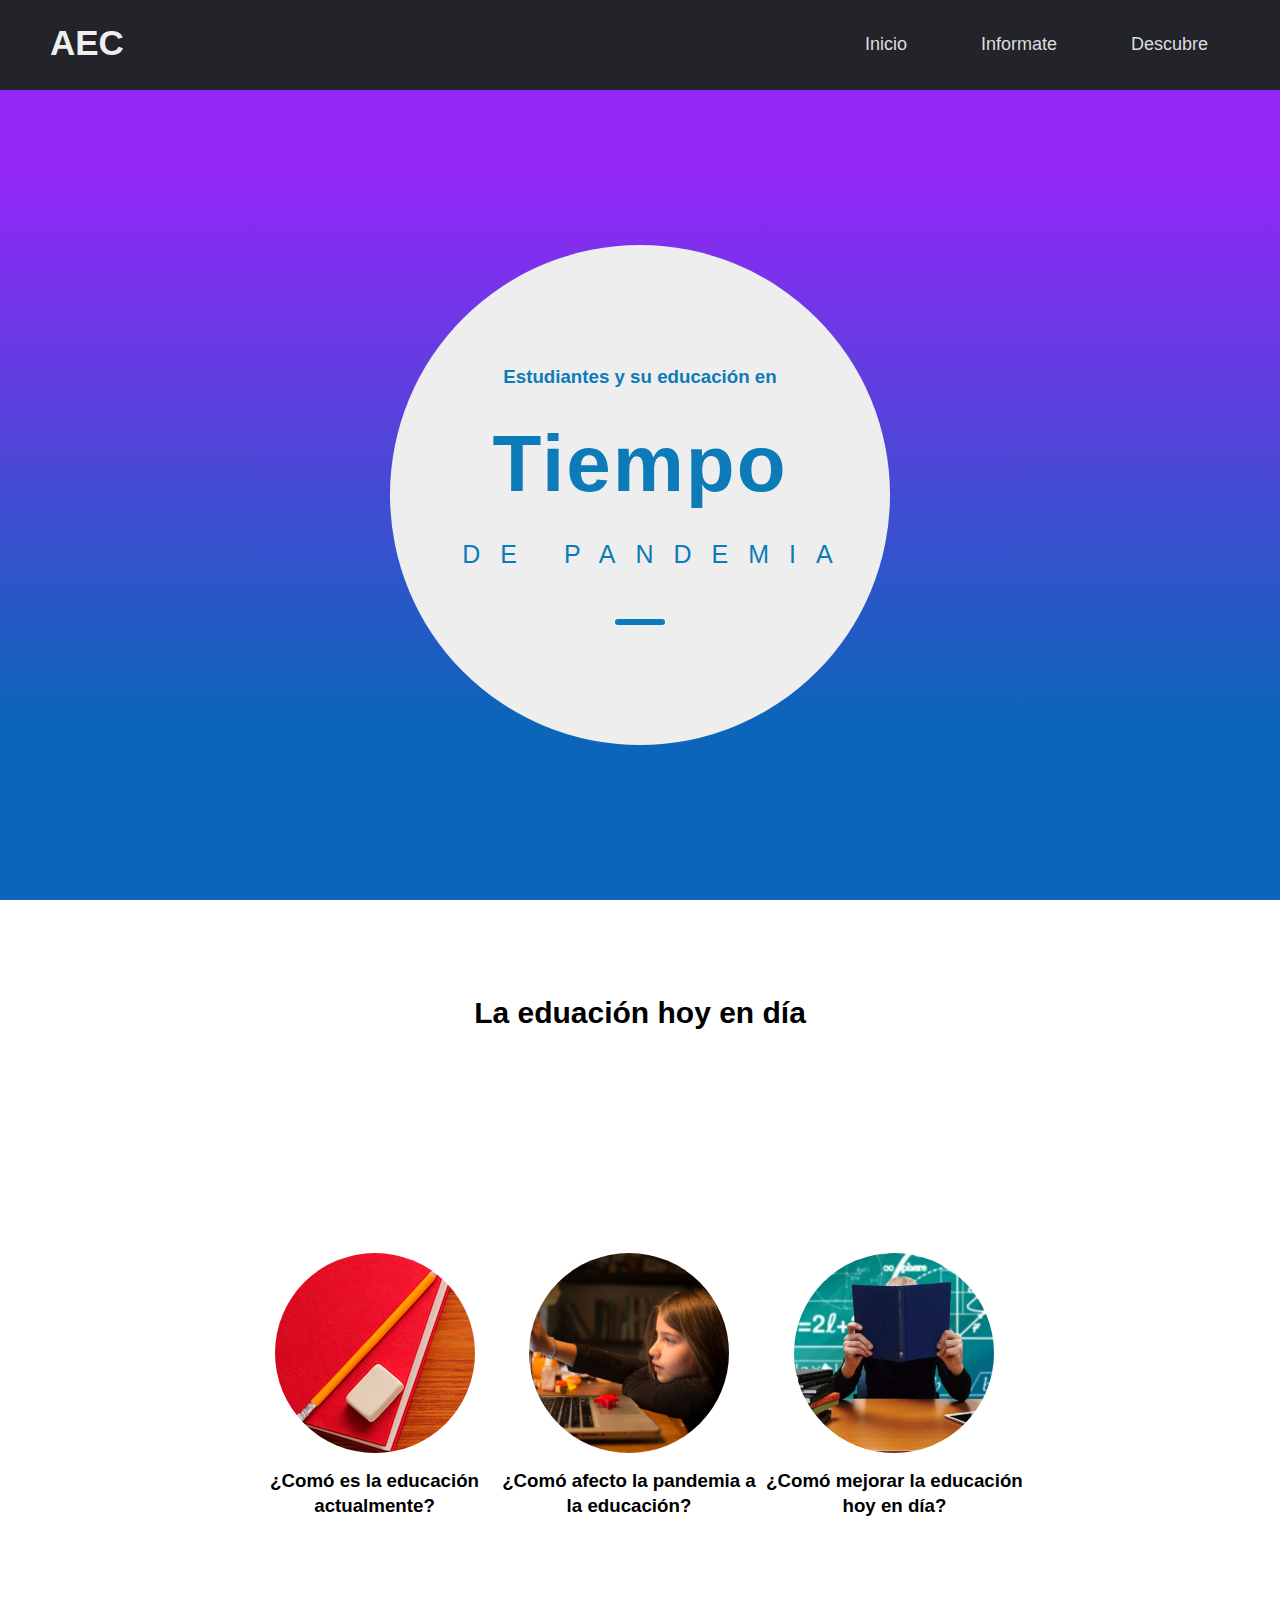
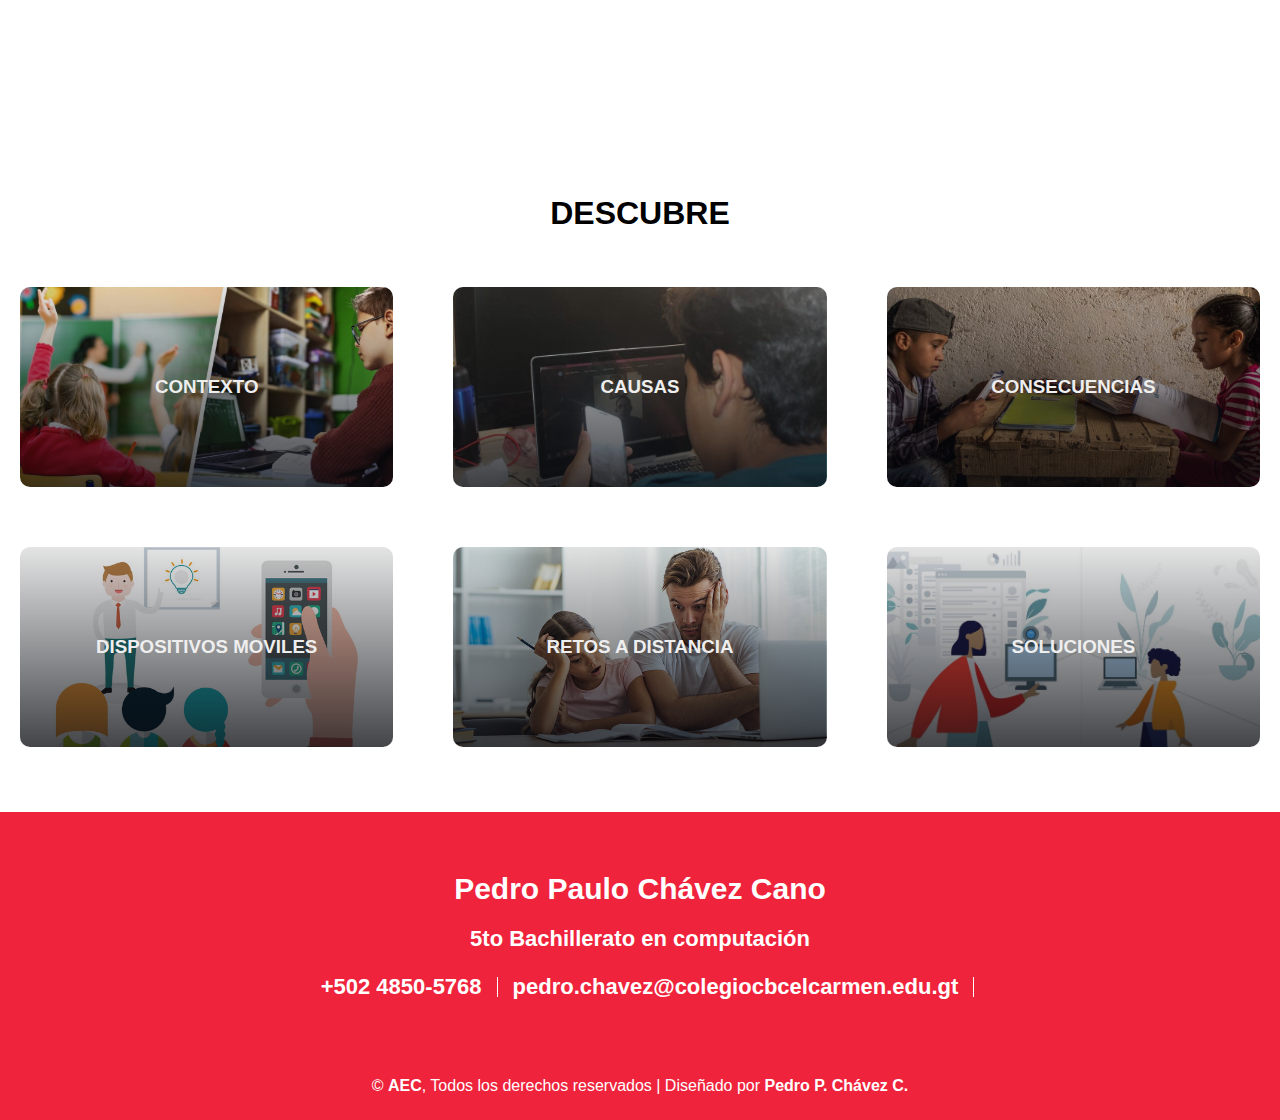
<file: index.html>
<!DOCTYPE html>
<html lang="es">
<head>
    <meta charset="UTF-8">
    <meta http-equiv="X-UA-Compatible" content="IE=edge">
    <meta name="viewport" content="width=device-width, initial-scale=1.0">
    <link rel="stylesheet" href="styles/styles.css">
    <title>AEC - Aprendamos En Conjunto</title>
</head>
<body>
    <nav class="navbar">
        <div class="nav-contenido">
            <div class="logo"><a href="#">AEC</a></div>
            <ul class="nav-menu">
                <li><a href="#">Inicio</a></li>
                <li><a href="#informate">Informate</a></li>
                <li><a href="#descubre">Descubre</a></li>
            </ul>
        </div>
    </nav>
    <div class="banner">
        <div class="circulo1">
            <h3>Estudiantes y su educación en</h3>
            <h1>Tiempo</h1>
            <h2>DE PANDEMIA</h2>
            <i></i>
        </div>
    </div>
    <div id="informate" class="contenido">
        <h1 class="titulo">La eduación hoy en día</h1>
        <div class="informate">
                <div class="tema">
                    <a href="temas/informate/tema1.html"><div class="circulo2" id="img-circular1"></div></a>
                    <h3>¿Comó es la educación actualmente?</h3>
                </div>
                <div class="tema">
                    <a href="temas/informate/tema2.html"><div class="circulo2" id="img-circular2"></div></a>
                    <div>
                        <h3>¿Comó afecto la pandemia a la educación?</h3>
                    </div>
                </div>
                <div class="tema">
                    <a href="temas/informate/tema3.html"><div class="circulo2" id="img-circular3"></div></a>
                    <div>
                        <h3>¿Comó mejorar la educación hoy en día?</h3>
                    </div>
                </div>
        </div>
    </div>
    
    <div id="descubre">
        <h1 class="titulo-descubre">DESCUBRE</h1>
        <div class="descubre">
            <div class="descubre-cuadro" id="imagen-cuadro-1">
                <a href="temas/descubre/tema4.html">
                    <div class="textos">
                        <h3>CONTEXTO</h3>
                    </div>
                </a>
            </div>
            <div class="descubre-cuadro" id="imagen-cuadro-2">
                <a href="temas/descubre/tema5.html">
                    <div class="textos">
                        <h3>CAUSAS</h3>
                    </div>
                </a>
            </div>
            <div class="descubre-cuadro" id="imagen-cuadro-3">
                <a href="temas/descubre/tema6.html">
                    <div class="textos">
                        <h3>CONSECUENCIAS</h3>
                    </div>
                </a>
            </div>
            <div class="descubre-cuadro" id="imagen-cuadro-4">
                <a href="temas/descubre/tema7.html">
                    <div class="textos">
                        <h3>DISPOSITIVOS MOVILES</h3>
                    </div>
                </a>
            </div>
            <div class="descubre-cuadro" id="imagen-cuadro-5">
                <a href="temas/descubre/tema8.html">
                    <div class="textos">
                        <h3>RETOS A DISTANCIA</h3>
                    </div>
                </a>
            </div>
            <div class="descubre-cuadro" id="imagen-cuadro-6">
                <a href="temas/descubre/tema9.html">
                    <div class="textos">
                        <h3>SOLUCIONES</h3>
                    </div>
                </a>
            </div>
        </div>
    </div>
    <div>
        <div class="footer">
            <div class="contenido1">
                <div class="contenido2">
                    <div class="footer-info">
                        <h2>Pedro Paulo Chávez Cano</h2>
                        <h3>5to Bachillerato en computación</h3>
                        <div class="footer-menu">
                            <p>+502 4850-5768</p>
                            <p>pedro.chavez@colegiocbcelcarmen.edu.gt</p>
                        </div>
                    </div>
                </div>
                <div class="contenido1 copyright">
                    <p>&copy; <a href="#">AEC</a>, Todos los derechos reservados | Diseñado por <strong>Pedro P. Chávez C.</strong></p>
                </div>
            </div>
        </div>
    </div>
</body>
</html>
</file>
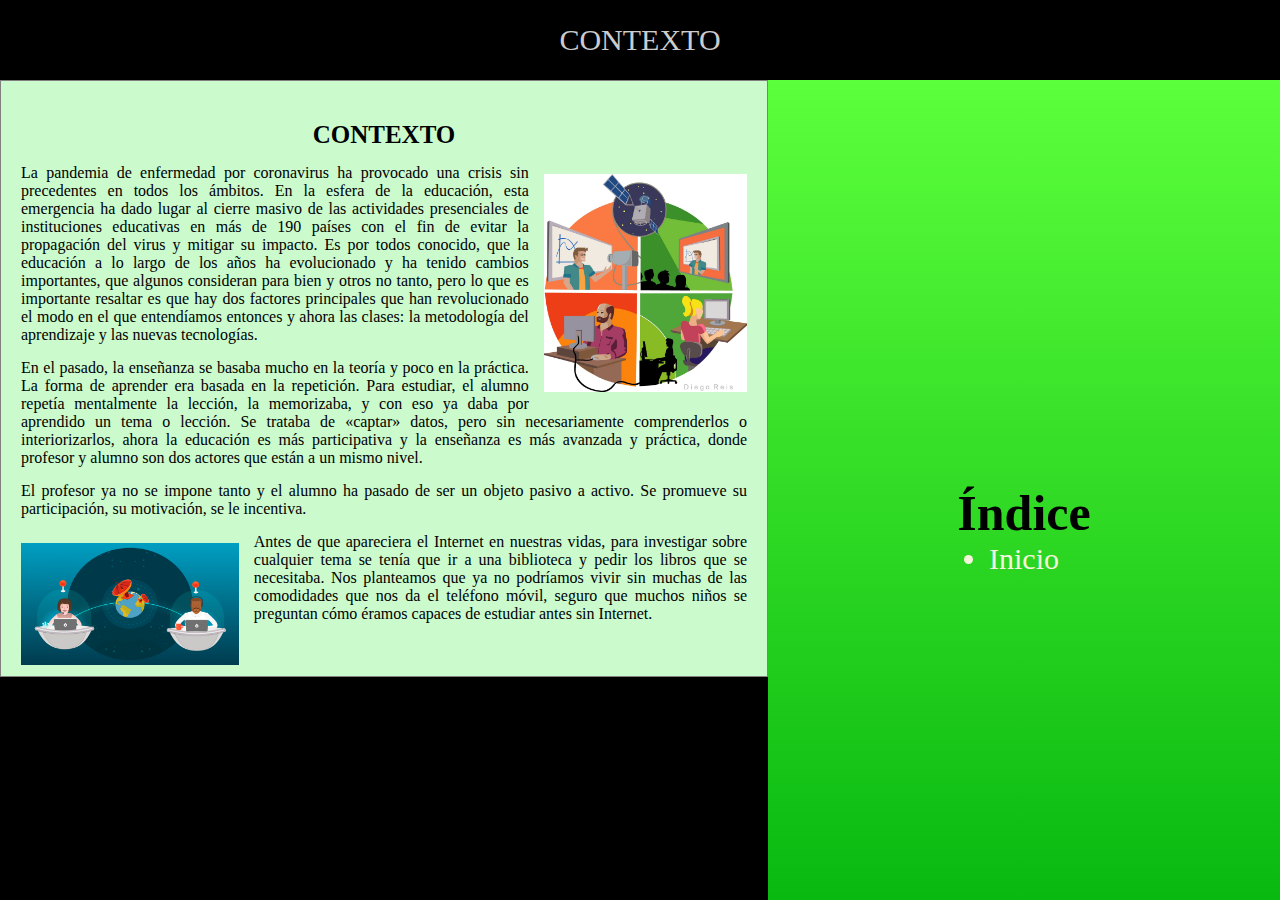
<file: temas/descubre/tema4.html>
<!DOCTYPE html>
<html lang="es">
<head>
    <meta charset="UTF-8">
    <meta http-equiv="X-UA-Compatible" content="IE=edge">
    <meta name="viewport" content="width=device-width, initial-scale=1.0">
    <link rel="stylesheet" href="../../styles/tema4.css">
    <title>CONTEXTO</title>
</head>
<body>
    <header>
        <div class="titulo">
            <div class="titulo-web" id="inicio">CONTEXTO</div>
        </div>
    </header>
    
    <div class="imagen"></div>
    <section class="contenedor">
        <section id="articulos">
            <div class="articulo">
                <div>
                    <h1>CONTEXTO</h1>
                </div>
                    <img src="../../src/tema4/limitaciones.jpg" class="imagenes-derecha"/>
                    <p>La pandemia de enfermedad por coronavirus ha provocado una crisis sin precedentes en todos los ámbitos. En la esfera de la educación, esta emergencia ha dado lugar al cierre masivo de las actividades presenciales de instituciones educativas en más de 190 países con el fin de evitar la propagación del virus y mitigar su impacto.
                        Es por todos conocido, que la educación a lo largo de los años ha evolucionado y ha tenido cambios importantes, que algunos consideran para bien y otros no tanto, pero lo que es importante resaltar es que hay dos factores principales que han revolucionado el modo en el que entendíamos entonces y ahora las clases: la metodología del aprendizaje y las nuevas tecnologías.</p>

                    <p>En el pasado, la enseñanza se basaba mucho en la teoría y poco en la práctica. La forma de aprender era basada en la repetición. Para estudiar, el alumno repetía mentalmente la lección, la memorizaba, y con eso ya daba por aprendido un tema o lección. Se trataba de «captar» datos, pero sin necesariamente comprenderlos o interiorizarlos, ahora la educación es más participativa y la enseñanza es más avanzada y práctica, donde profesor y alumno son dos actores que están a un mismo nivel.</p>
                    
                    <p>El profesor ya no se impone tanto y el alumno ha pasado de ser un objeto pasivo a activo. Se promueve su participación, su motivación, se le incentiva.</p>
                    <img src="../../src/tema4/limitaciones-2.png" class="imagenes-izquierda"/>
                    <p> Antes de que apareciera el Internet en nuestras vidas, para investigar sobre cualquier tema se tenía que ir a una biblioteca y pedir los libros que se necesitaba. Nos planteamos que ya no podríamos vivir sin muchas de las comodidades que nos da el teléfono móvil, seguro que muchos niños se preguntan cómo éramos capaces de estudiar antes sin Internet.</p>
                    <div class="imagen-caja"><img src="../../src/tema4/limitaciones-2.png" class="imagen"/></div>
            </div>
        </section>
        <section class="indice">
            <div class="indice-caja">
                <h1>Índice</h1>
                <ul>
                    <a href="#inicio"><li>Inicio</li></a>
                </ul>
            </div>
        </section>
        <div class="imagen-caja"><img src="../../src/tema4/limitaciones.jpg" class="imagen"/></div>
    </section>
</body>
</html>
</file>
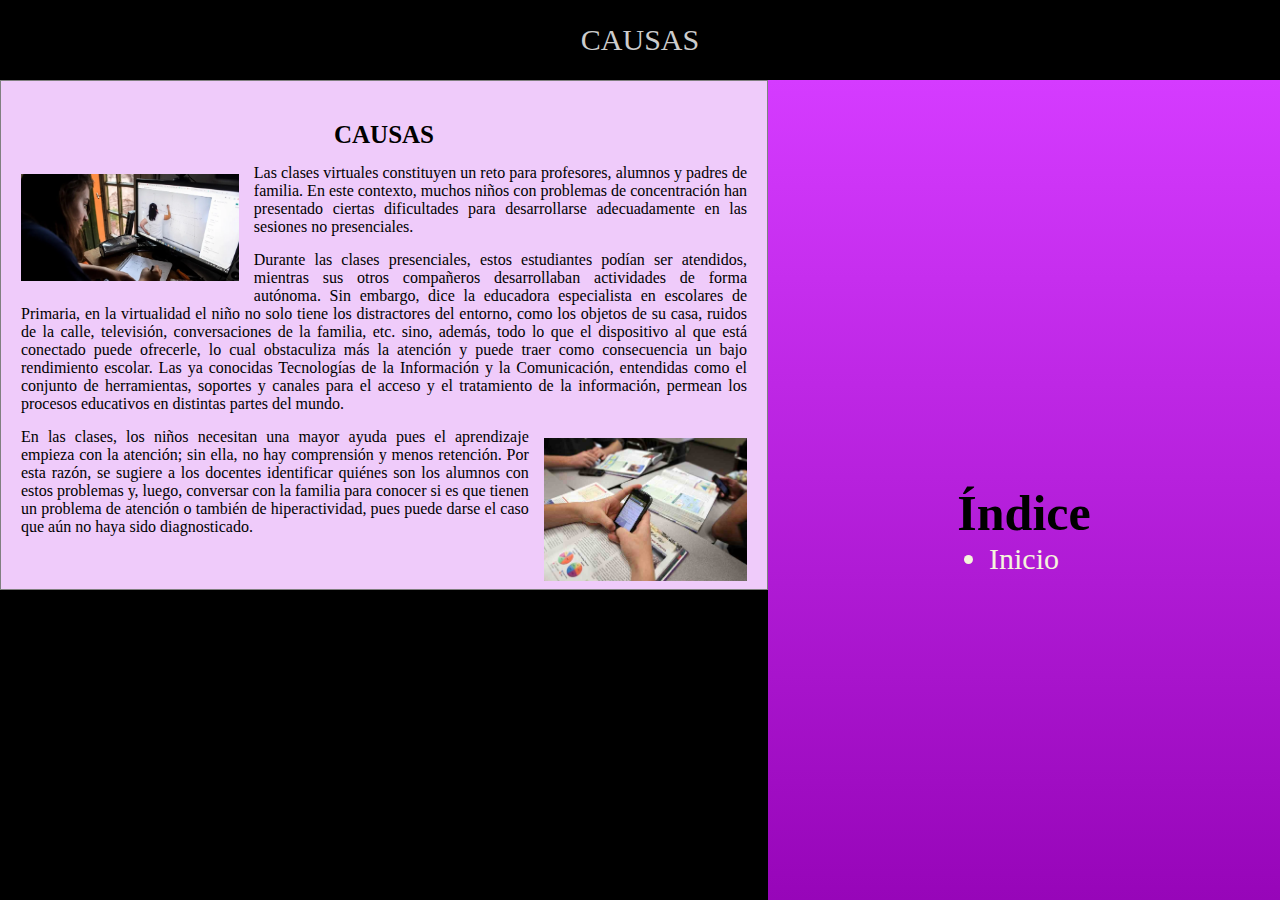
<file: temas/descubre/tema5.html>
<!DOCTYPE html>
<html lang="es">
<head>
    <meta charset="UTF-8">
    <meta http-equiv="X-UA-Compatible" content="IE=edge">
    <meta name="viewport" content="width=device-width, initial-scale=1.0">
    <link rel="stylesheet" href="../../styles/tema5.css">
    <title>CAUSAS</title>
</head>
<body>
    <header>
        <div class="titulo">
            <div class="titulo-web" id="inicio">CAUSAS</div>
        </div>
    </header>
    
    <div class="imagen"></div>
    <section class="contenedor">
        <section id="articulos">
            <div class="articulo">
                <div>
                    <h1>CAUSAS</h1>
                </div>
                    <img src="../../src/tema5/concentracion.webp" class="imagenes-izquierda"/>
                    <p>Las clases virtuales constituyen un reto para profesores, alumnos y padres de familia. En este contexto, muchos niños con problemas de concentración han presentado ciertas dificultades para desarrollarse adecuadamente en las sesiones no presenciales.</p>

                    <p>Durante las clases presenciales, estos estudiantes podían ser atendidos, mientras sus otros compañeros desarrollaban actividades de forma autónoma. Sin embargo, dice la educadora especialista en escolares de Primaria, en la virtualidad el niño no solo tiene los distractores del entorno, como los objetos de su casa, ruidos de la calle, televisión, conversaciones de la familia, etc. sino, además, todo lo que el dispositivo al que está conectado puede ofrecerle, lo cual obstaculiza más la atención y puede traer como consecuencia un bajo rendimiento escolar. Las ya conocidas Tecnologías de la Información y la Comunicación, entendidas como el conjunto de herramientas, soportes y canales para el acceso y el tratamiento de la información, permean los procesos educativos en distintas partes del mundo.</p>
                    <img src="../../src/tema5/desconcentracion-2.jpg" class="imagenes-derecha"/>
                    <p>En las clases, los niños necesitan una mayor ayuda pues el aprendizaje empieza con la atención; sin ella, no hay comprensión y menos retención. Por esta razón, se sugiere a los docentes identificar quiénes son los alumnos con estos problemas y, luego, conversar con la familia para conocer si es que tienen un problema de atención o también de hiperactividad, pues puede darse el caso que aún no haya sido diagnosticado.</p>

                    <div class="imagen-caja"><img src="../../src/tema5/desconcentracion-2.jpg" class="imagen"/></div>
            </div>
        </section>
        <section class="indice">
            <div class="indice-caja">
                <h1>Índice</h1>
                <ul>
                    <a href="#inicio"><li>Inicio</li></a>
                </ul>
            </div>
        </section>
        <div class="imagen-caja"><img src="../../src/tema5/concentracion.webp" class="imagen"/></div>
    </section>
</body>
</html>
</file>
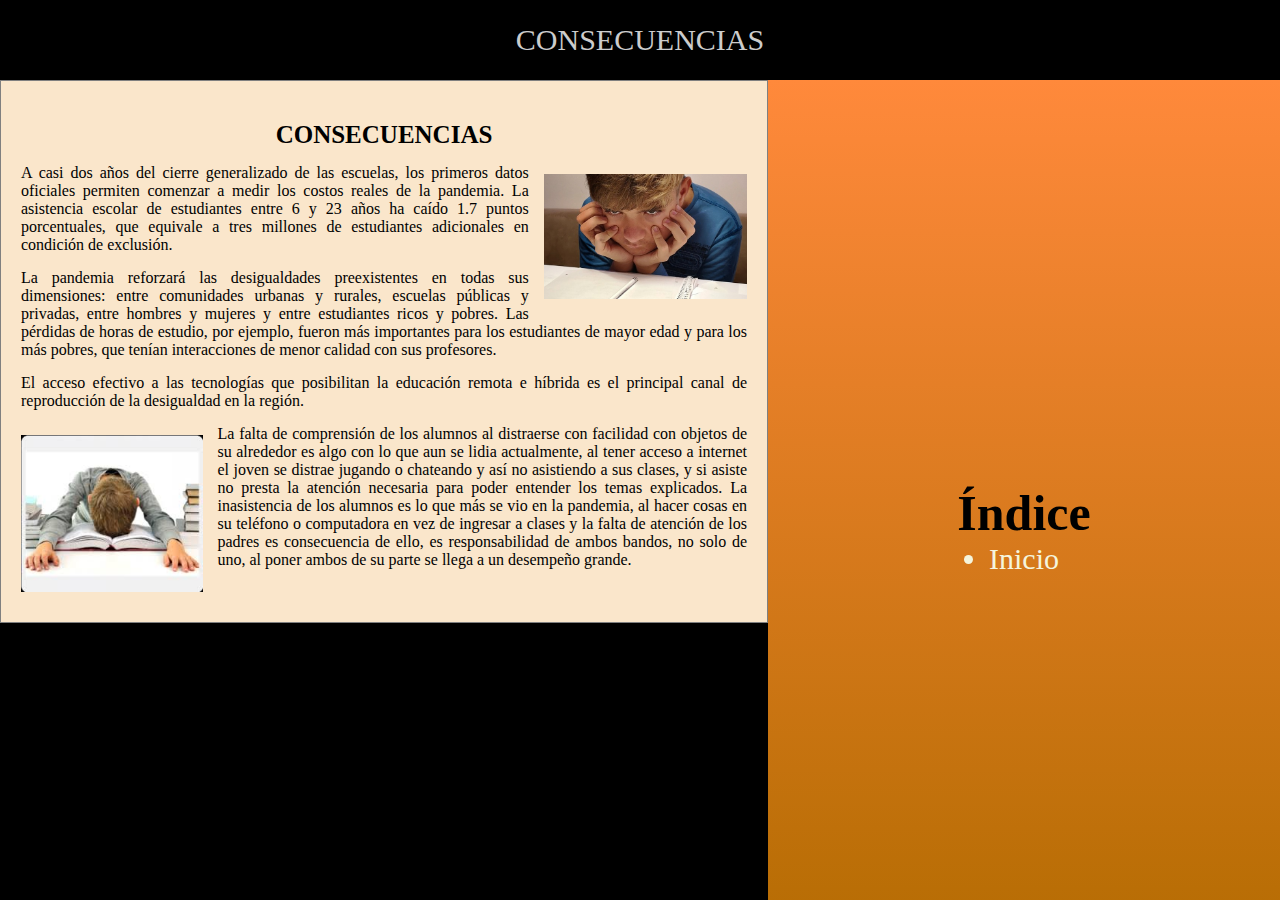
<file: temas/descubre/tema6.html>
<!DOCTYPE html>
<html lang="es">
<head>
    <meta charset="UTF-8">
    <meta http-equiv="X-UA-Compatible" content="IE=edge">
    <meta name="viewport" content="width=device-width, initial-scale=1.0">
    <link rel="stylesheet" href="../../styles/tema6.css">
    <title>CONSECUENCIAS</title>
</head>
<body>
    <header>
        <div class="titulo">
            <div class="titulo-web" id="inicio">CONSECUENCIAS</div>
        </div>
    </header>
    
    <div class="imagen"></div>
    <section class="contenedor">
        <section id="articulos">
            <div class="articulo">
                <div>
                    <h1>CONSECUENCIAS</h1>
                </div>
                    <img src="../../src/tema6/falta-de-comprension.jpg" class="imagenes-derecha"/>
                    <p>A casi dos años del cierre generalizado de las escuelas, los primeros datos oficiales permiten comenzar a medir los costos reales de la pandemia. La asistencia escolar de estudiantes entre 6 y 23 años ha caído 1.7 puntos porcentuales, que equivale a tres millones de estudiantes adicionales en condición de exclusión.</p>

                    <p>La pandemia reforzará las desigualdades preexistentes en todas sus dimensiones: entre comunidades urbanas y rurales, escuelas públicas y privadas, entre hombres y mujeres y entre estudiantes ricos y pobres. Las pérdidas de horas de estudio, por ejemplo, fueron más importantes para los estudiantes de mayor edad y para los más pobres, que tenían interacciones de menor calidad con sus profesores. </p>
                    
                    <p>El acceso efectivo a las tecnologías que posibilitan la educación remota e híbrida es el principal canal de reproducción de la desigualdad en la región.</p>
                    <img src="../../src/tema6/falta-de-comprension-2.jpg" class="imagenes-izquierda"/>
                    <p> La falta de comprensión de los alumnos al distraerse con facilidad con objetos de su alrededor es algo con lo que aun se lidia actualmente, al tener acceso a internet el joven se distrae jugando o chateando y así no asistiendo a sus clases, y si asiste no presta la atención necesaria para poder entender los temas explicados. La inasistencia de los alumnos es lo que más se vio en la pandemia, al hacer cosas en su teléfono o computadora en vez de ingresar a clases y la falta de atención de los padres es consecuencia de ello, es responsabilidad de ambos bandos, no solo de uno, al poner ambos de su parte se llega a un desempeño grande.</p>
                    <div class="imagen-caja"><img src="../../src/tema6/falta-de-comprension-2.jpg" class="imagen"/></div>
            </div>
        </section>
        <section class="indice">
            <div class="indice-caja">
                <h1>Índice</h1>
                <ul>
                    <a href="#inicio"><li>Inicio</li></a>
                </ul>
            </div>
        </section>
        <div class="imagen-caja"><img src="../../src/tema6/falta-de-comprension.jpg" class="imagen"/></div>
    </section>
</body>
</html>
</file>
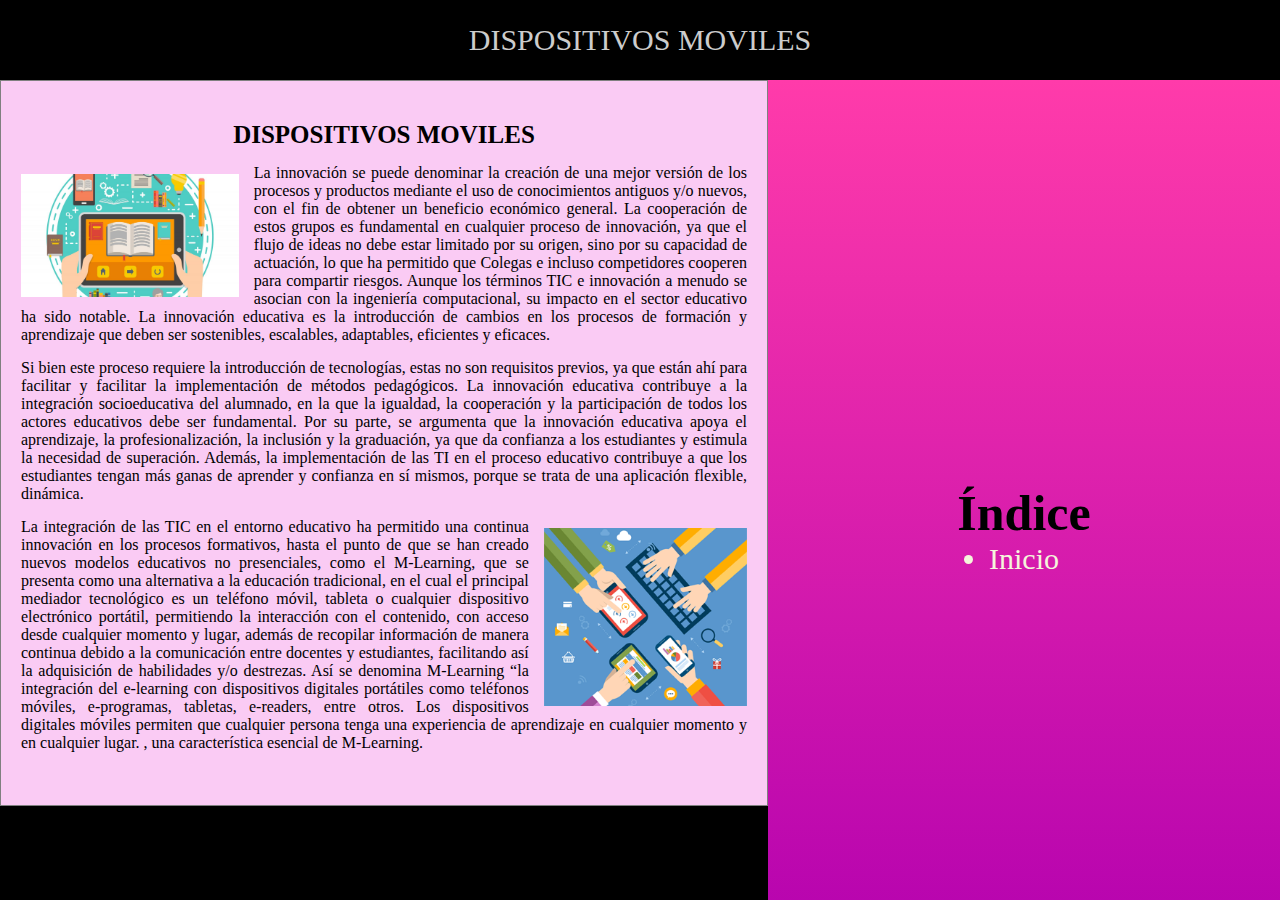
<file: temas/descubre/tema7.html>
<!DOCTYPE html>
<html lang="es">
<head>
    <meta charset="UTF-8">
    <meta http-equiv="X-UA-Compatible" content="IE=edge">
    <meta name="viewport" content="width=device-width, initial-scale=1.0">
    <link rel="stylesheet" href="../../styles/tema7.css">
    <title>DISPOSITIVOS MOVILES</title>
</head>
<body>
    <header>
        <div class="titulo">
            <div class="titulo-web" id="inicio">DISPOSITIVOS MOVILES</div>
        </div>
    </header>
    
    <div class="imagen"></div>
    <section class="contenedor">
        <section id="articulos">
            <div class="articulo">
                <div>
                    <h1>DISPOSITIVOS MOVILES</h1>
                </div>
                    <img src="../../src/tema7/moviles.jpg" class="imagenes-izquierda"/>
                    <p>La innovación se puede denominar la creación de una mejor versión de los procesos y productos mediante el uso de conocimientos antiguos y/o nuevos, con el fin de obtener un beneficio económico general. La cooperación de estos grupos es fundamental en cualquier proceso de innovación, ya que el flujo de ideas no debe estar limitado por su origen, sino por su capacidad de actuación, lo que ha permitido que Colegas e incluso competidores cooperen para compartir riesgos. Aunque los términos TIC e innovación a menudo se asocian con la ingeniería computacional, su impacto en el sector educativo ha sido notable. La innovación educativa es la introducción de cambios en los procesos de formación y aprendizaje que deben ser sostenibles, escalables, adaptables, eficientes y eficaces.</p>

                    <p>Si bien este proceso requiere la introducción de tecnologías, estas no son requisitos previos, ya que están ahí para facilitar y facilitar la implementación de métodos pedagógicos. La innovación educativa contribuye a la integración socioeducativa del alumnado, en la que la igualdad, la cooperación y la participación de todos los actores educativos debe ser fundamental. Por su parte, se argumenta que la innovación educativa apoya el aprendizaje, la profesionalización, la inclusión y la graduación, ya que da confianza a los estudiantes y estimula la necesidad de superación. Además, la implementación de las TI en el proceso educativo contribuye a que los estudiantes tengan más ganas de aprender y confianza en sí mismos, porque se trata de una aplicación flexible, dinámica.</p>
                    <img src="../../src/tema7/moviles 2.png" class="imagenes-derecha"/>
                    <p>La integración de las TIC en el entorno educativo ha permitido una continua innovación en los procesos formativos, hasta el punto de que se han creado nuevos modelos educativos no presenciales, como el M-Learning, que se presenta como una alternativa a la educación tradicional, en el cual el principal mediador tecnológico es un teléfono móvil, tableta o cualquier dispositivo electrónico portátil, permitiendo la interacción con el contenido, con acceso desde cualquier momento y lugar, además de recopilar información de manera continua debido a la comunicación entre docentes y estudiantes, facilitando así la adquisición de habilidades y/o destrezas. Así se denomina M-Learning “la integración del e-learning con dispositivos digitales portátiles como teléfonos móviles, e-programas, tabletas, e-readers, entre otros. Los dispositivos digitales móviles permiten que cualquier persona tenga una experiencia de aprendizaje en cualquier momento y en cualquier lugar. , una característica esencial de M-Learning.</p>

                    <div class="imagen-caja"><img src="../../src/tema7/moviles 2.png" class="imagen"/></div>
            </div>
        </section>
        <section class="indice">
            <div class="indice-caja">
                <h1>Índice</h1>
                <ul>
                    <a href="#inicio"><li>Inicio</li></a>
                </ul>
            </div>
        </section>
        <div class="imagen-caja"><img src="../../src/tema7/moviles.jpg" class="imagen"/></div>
    </section>
</body>
</html>
</file>
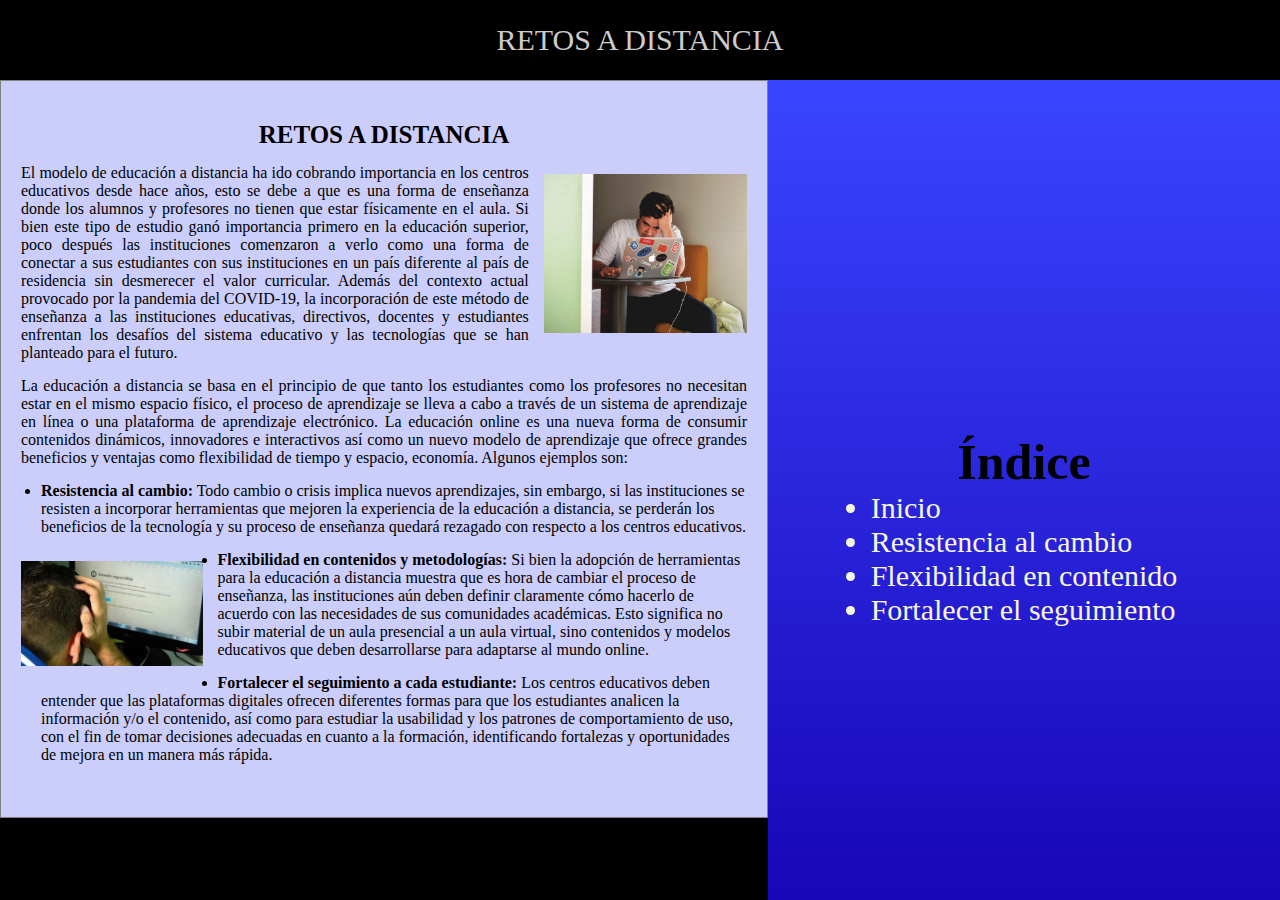
<file: temas/descubre/tema8.html>
<!DOCTYPE html>
<html lang="es">
<head>
    <meta charset="UTF-8">
    <meta http-equiv="X-UA-Compatible" content="IE=edge">
    <meta name="viewport" content="width=device-width, initial-scale=1.0">
    <link rel="stylesheet" href="../../styles/tema8.css">
    <title>RETOS A DISTANCIA</title>
</head>
<body>
    <header>
        <div class="titulo">
            <div class="titulo-web" id="inicio">RETOS A DISTANCIA</div>
        </div>
    </header>
    
    <div class="imagen"></div>
    <section class="contenedor">
        <section id="articulos">
            <div class="articulo">
                <div>
                    <h1>RETOS A DISTANCIA</h1>
                </div>
                    <img src="../../src/tema8/reto-a-distancia.jpg" class="imagenes-derecha"/>
                    <p>El modelo de educación a distancia ha ido cobrando importancia en los centros educativos desde hace años, esto se debe a que es una forma de enseñanza donde los alumnos y profesores no tienen que estar físicamente en el aula. Si bien este tipo de estudio ganó importancia primero en la educación superior, poco después las instituciones comenzaron a verlo como una forma de conectar a sus estudiantes con sus instituciones en un país diferente al país de residencia sin desmerecer el valor curricular.
                        Además del contexto actual provocado por la pandemia del COVID-19, la incorporación de este método de enseñanza a las instituciones educativas, directivos, docentes y estudiantes enfrentan los desafíos del sistema educativo y las tecnologías que se han planteado para el futuro.</p>

                    <p>La educación a distancia se basa en el principio de que tanto los estudiantes como los profesores no necesitan estar en el mismo espacio físico, el proceso de aprendizaje se lleva a cabo a través de un sistema de aprendizaje en línea o una plataforma de aprendizaje electrónico.
                        La educación online es una nueva forma de consumir contenidos dinámicos, innovadores e interactivos así como un nuevo modelo de aprendizaje que ofrece grandes beneficios y ventajas como flexibilidad de tiempo y espacio, economía. Algunos ejemplos son:</p>
                    
                    <ul>
                        <li id="resistencia"><strong>Resistencia al cambio:</strong> Todo cambio o crisis implica nuevos aprendizajes, sin embargo, si las instituciones se resisten a incorporar herramientas que mejoren la experiencia de la educación a distancia, se perderán los beneficios de la tecnología y su proceso de enseñanza quedará rezagado con respecto a los centros educativos.</li>
                        <img src="../../src/tema8/reto-a-distancia-2.jpg" class="imagenes-izquierda"/>
                        <li id="flexibilidad"><strong>Flexibilidad en contenidos y metodologías: </strong>Si bien la adopción de herramientas para la educación a distancia muestra que es hora de cambiar el proceso de enseñanza, las instituciones aún deben definir claramente cómo hacerlo de acuerdo con las necesidades de sus comunidades académicas. Esto significa no subir material de un aula presencial a un aula virtual, sino contenidos y modelos educativos que deben desarrollarse para adaptarse al mundo online.</li>
                        <li id="fortalecer"><strong>Fortalecer el seguimiento a cada estudiante: </strong>Los centros educativos deben entender que las plataformas digitales ofrecen diferentes formas para que los estudiantes analicen la información y/o el contenido, así como para estudiar la usabilidad y los patrones de comportamiento de uso, con el fin de tomar decisiones adecuadas en cuanto a la formación, identificando fortalezas y oportunidades de mejora en un manera más rápida.</li>
                    </ul>
                    <div class="imagen-caja"><img src="../../src/tema8/reto-a-distancia-2.jpg" class="imagen"/></div>
            </div>
        </section>
        <section class="indice">
            <div class="indice-caja">
                <h1>Índice</h1>
                <ul>
                    <a href="#inicio"><li>Inicio</li></a>
                    <a href="#resistencia"><li>Resistencia al cambio</li></a>
                    <a href="#flexibilidad"><li>Flexibilidad en contenido</li></a>
                    <a href="#fortalecer"><li>Fortalecer el seguimiento</li></a>
                </ul>
            </div>
        </section>
        <div class="imagen-caja"><img src="../../src/tema8/reto-a-distancia.jpg" class="imagen"/></div>
    </section>
</body>
</html>
</file>
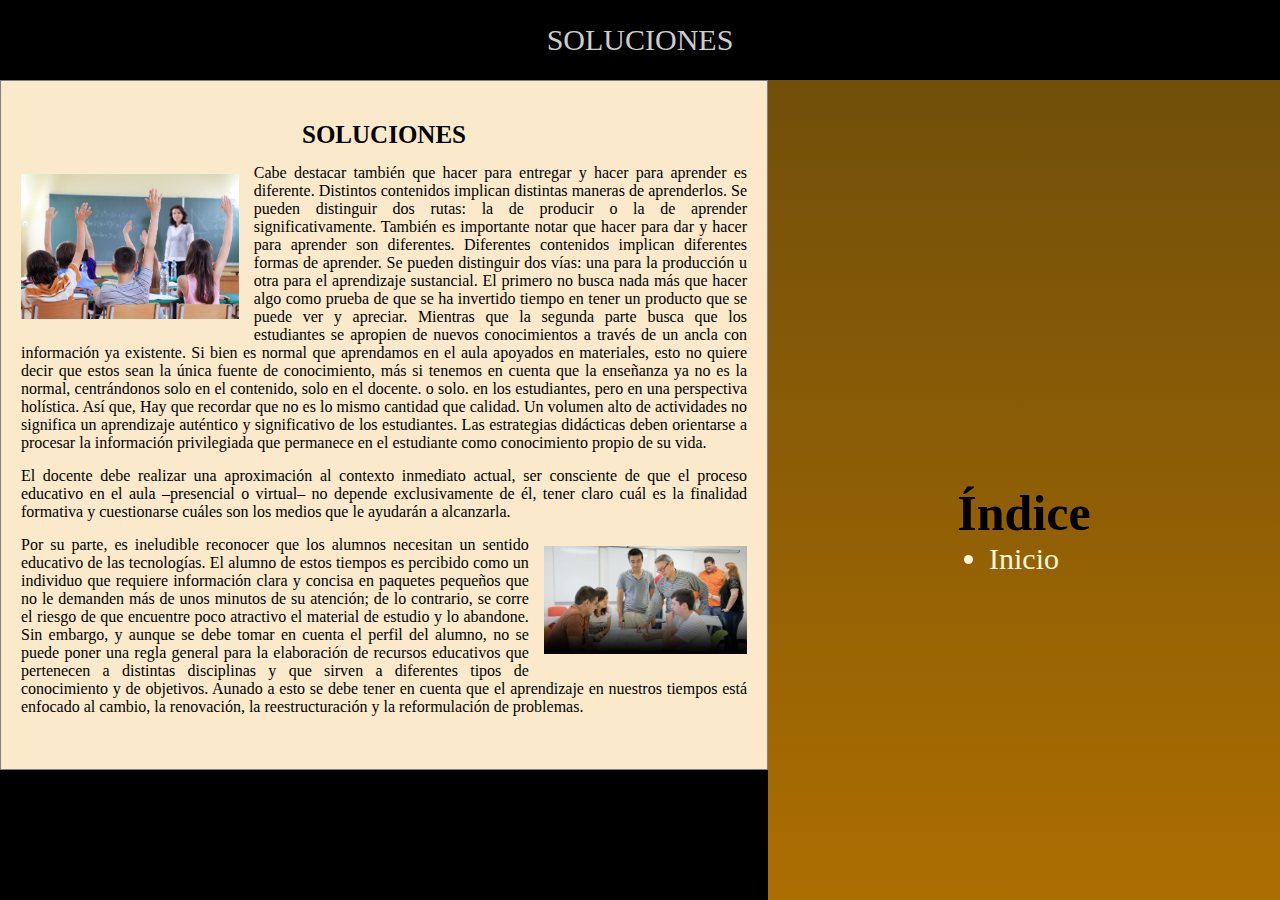
<file: temas/descubre/tema9.html>
<!DOCTYPE html>
<html lang="es">
<head>
    <meta charset="UTF-8">
    <meta http-equiv="X-UA-Compatible" content="IE=edge">
    <meta name="viewport" content="width=device-width, initial-scale=1.0">
    <link rel="stylesheet" href="../../styles/tema9.css">
    <title>SOLUCIONES</title>
</head>
<body>
    <header>
        <div class="titulo">
            <div class="titulo-web" id="inicio">SOLUCIONES</div>
        </div>
    </header>
    
    <div class="imagen"></div>
    <section class="contenedor">
        <section id="articulos">
            <div class="articulo">
                <div>
                    <h1>SOLUCIONES</h1>
                </div>
                    <img src="../../src/tema9/alumnos.jpg" class="imagenes-izquierda"/>
                    <p>Cabe destacar también que hacer para entregar y hacer para aprender es diferente. Distintos contenidos implican distintas maneras de aprenderlos. Se pueden distinguir dos rutas: la de producir o la de aprender significativamente. También es importante notar que hacer para dar y hacer para aprender son diferentes. Diferentes contenidos implican diferentes formas de aprender. Se pueden distinguir dos vías: una para la producción u otra para el aprendizaje sustancial. El primero no busca nada más que hacer algo como prueba de que se ha invertido tiempo en tener un producto que se puede ver y apreciar. Mientras que la segunda parte busca que los estudiantes se apropien de nuevos conocimientos a través de un ancla con información ya existente. Si bien es normal que aprendamos en el aula apoyados en materiales, esto no quiere decir que estos sean la única fuente de conocimiento, más si tenemos en cuenta que la enseñanza ya no es la normal, centrándonos solo en el contenido, solo en el docente. o solo. en los estudiantes, pero en una perspectiva holística. Así que, Hay que recordar que no es lo mismo cantidad que calidad. Un volumen alto de actividades no significa un aprendizaje auténtico y significativo de los estudiantes. Las estrategias didácticas deben orientarse a procesar la información privilegiada que permanece en el estudiante como conocimiento propio de su vida.</p>

                    <p>El docente debe realizar una aproximación al contexto inmediato actual, ser consciente de que el proceso educativo en el aula –presencial o virtual– no depende exclusivamente de él, tener claro cuál es la finalidad formativa y cuestionarse cuáles son los medios que le ayudarán a alcanzarla.</p>
                    <img src="../../src/tema9/alumnos-2.jpg" class="imagenes-derecha"/>
                    <p>Por su parte, es ineludible reconocer que los alumnos necesitan un sentido educativo de las tecnologías. El alumno de estos tiempos es percibido como un individuo que requiere información clara y concisa en paquetes pequeños que no le demanden más de unos minutos de su atención; de lo contrario, se corre el riesgo de que encuentre poco atractivo el material de estudio y lo abandone. Sin embargo, y aunque se debe tomar en cuenta el perfil del alumno, no se puede poner una regla general para la elaboración de recursos educativos que pertenecen a distintas disciplinas y que sirven a diferentes tipos de conocimiento y de objetivos. Aunado a esto se debe tener en cuenta que el aprendizaje en nuestros tiempos está enfocado al cambio, la renovación, la reestructuración y la reformulación de problemas.</p>

                    <div class="imagen-caja"><img src="../../src/tema9/alumnos-2.jpg" class="imagen"/></div>
            </div>
        </section>
        <section class="indice">
            <div class="indice-caja">
                <h1>Índice</h1>
                <ul>
                    <a href="#inicio"><li>Inicio</li></a>
                </ul>
            </div>
        </section>
        <div class="imagen-caja"><img src="../../src/tema9/alumnos.jpg" class="imagen"/></div>
    </section>
</body>
</html>
</file>
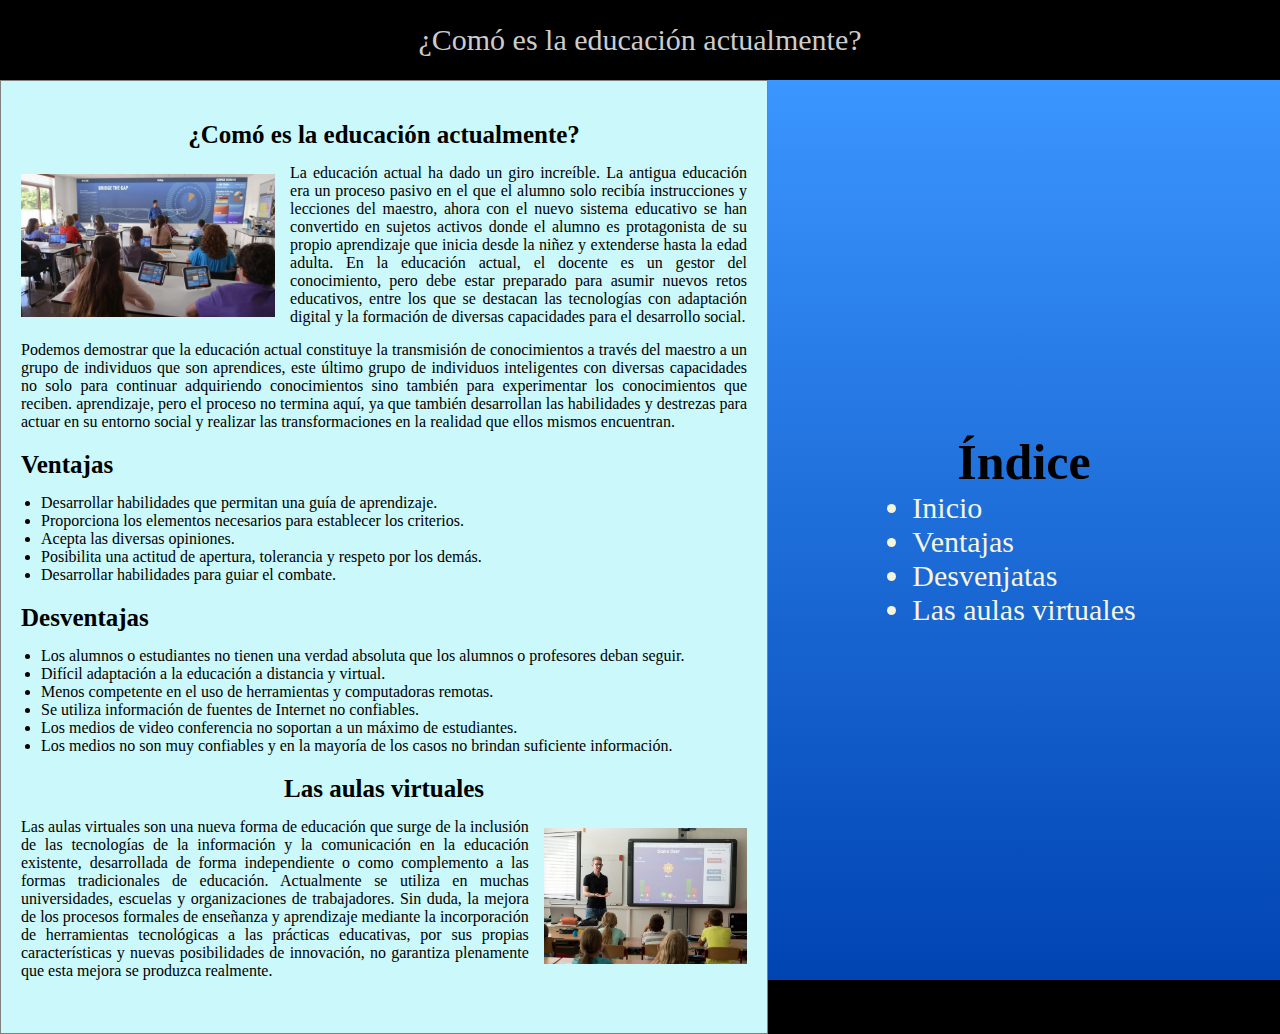
<file: temas/informate/tema1.html>
<!DOCTYPE html>
<html lang="es">
<head>
    <meta charset="UTF-8">
    <meta http-equiv="X-UA-Compatible" content="IE=edge">
    <meta name="viewport" content="width=device-width, initial-scale=1.0">
    <link rel="stylesheet" href="../../styles/tema1.css">
    <title>¿Comó es la educación actualmente?</title>
</head>
<body>
    <header>
        <div class="titulo">
            <div class="titulo-web" id="inicio">¿Comó es la educación actualmente?</div>
        </div>
    </header>
    
    <div class="imagen"></div>
    <section class="contenedor">
        <section id="articulos">
            <div class="articulo">
                <div>
                    <h1>¿Comó es la educación actualmente?</h1>
                </div>
                    <img src="../../src/tema1/educacion-actual.jpg" class="imagenes-izquierda"/>
                    <p>La educación actual ha dado un giro increíble. La antigua educación era un proceso pasivo en el que el alumno solo recibía instrucciones y lecciones del maestro, ahora con el nuevo sistema educativo se han convertido en sujetos activos donde el alumno es protagonista de su propio aprendizaje que inicia desde la niñez y extenderse hasta la edad adulta.
                        En la educación actual, el docente es un gestor del conocimiento, pero debe estar preparado para asumir nuevos retos educativos, entre los que se destacan las tecnologías con adaptación digital y la formación de diversas capacidades para el desarrollo social.</p>

                    <p>Podemos demostrar que la educación actual constituye la transmisión de conocimientos a través del maestro a un grupo de individuos que son aprendices, este último grupo de individuos inteligentes con diversas capacidades no solo para continuar adquiriendo conocimientos sino también para experimentar los conocimientos que reciben. aprendizaje, pero el proceso no termina aquí, ya que también desarrollan las habilidades y destrezas para actuar en su entorno social y realizar las transformaciones en la realidad que ellos mismos encuentran.</p>

                    <h1 class="ventajas" id="ventajas">Ventajas</h1>
                    <ul>
                        <li>Desarrollar habilidades que permitan una guía de aprendizaje.</li>
                        <li>Proporciona los elementos necesarios para establecer los criterios.</li>
                        <li>Acepta las diversas opiniones.</li>
                        <li>Posibilita una actitud de apertura, tolerancia y respeto por los demás.</li>
                        <li>Desarrollar habilidades para guiar el combate.</li>
                    </ul>

                    <h1 class="desventajas" id="desventajas">Desventajas</h1>
                    <ul>
                        <li>Los alumnos o estudiantes no tienen una verdad absoluta que los alumnos o profesores deban seguir.</li>
                        <li>Difícil adaptación a la educación a distancia y virtual.</li>
                        <li>Menos competente en el uso de herramientas y computadoras remotas.</li>
                        <li>Se utiliza información de fuentes de Internet no confiables.</li>
                        <li>Los medios de video conferencia no soportan a un máximo de estudiantes.</li>
                        <li>Los medios no son muy confiables y en la mayoría de los casos no brindan suficiente información.</li>
                    </ul>
                    <h1 id="aulas">Las aulas virtuales</h1>
                    <img src="../../src/tema1/educacion-actual-2.jpg" class="imagenes-derecha"/>
                    <p>Las aulas virtuales son una nueva forma de educación que surge de la inclusión de las tecnologías de la información y la comunicación en la educación existente, desarrollada de forma independiente o como complemento a las formas tradicionales de educación. Actualmente se utiliza en muchas universidades, escuelas y organizaciones de trabajadores.
                        Sin duda, la mejora de los procesos formales de enseñanza y aprendizaje mediante la incorporación de herramientas tecnológicas a las prácticas educativas, por sus propias características y nuevas posibilidades de innovación, no garantiza plenamente que esta mejora se produzca realmente.</p>
                    <div class="imagen-caja"><img src="../../src/tema1/educacion-actual-2.jpg" class="imagen"/></div>
            </div>
        </section>
        <section class="indice">
            <div class="indice-caja">
                <h1>Índice</h1>
                <ul>
                    <a href="#inicio"><li>Inicio</li></a>
                    <a href="#ventajas"><li>Ventajas</li></a>
                    <a href="#desventajas"><li>Desvenjatas</li></a>
                    <a href="#aulas"><li>Las aulas virtuales</li></a>
                </ul>
            </div>
        </section>
        <div class="imagen-caja"><img src="../../src/tema1/educacion-actual.jpg" class="imagen"/></div>
    </section>
</body>
</html>
</file>
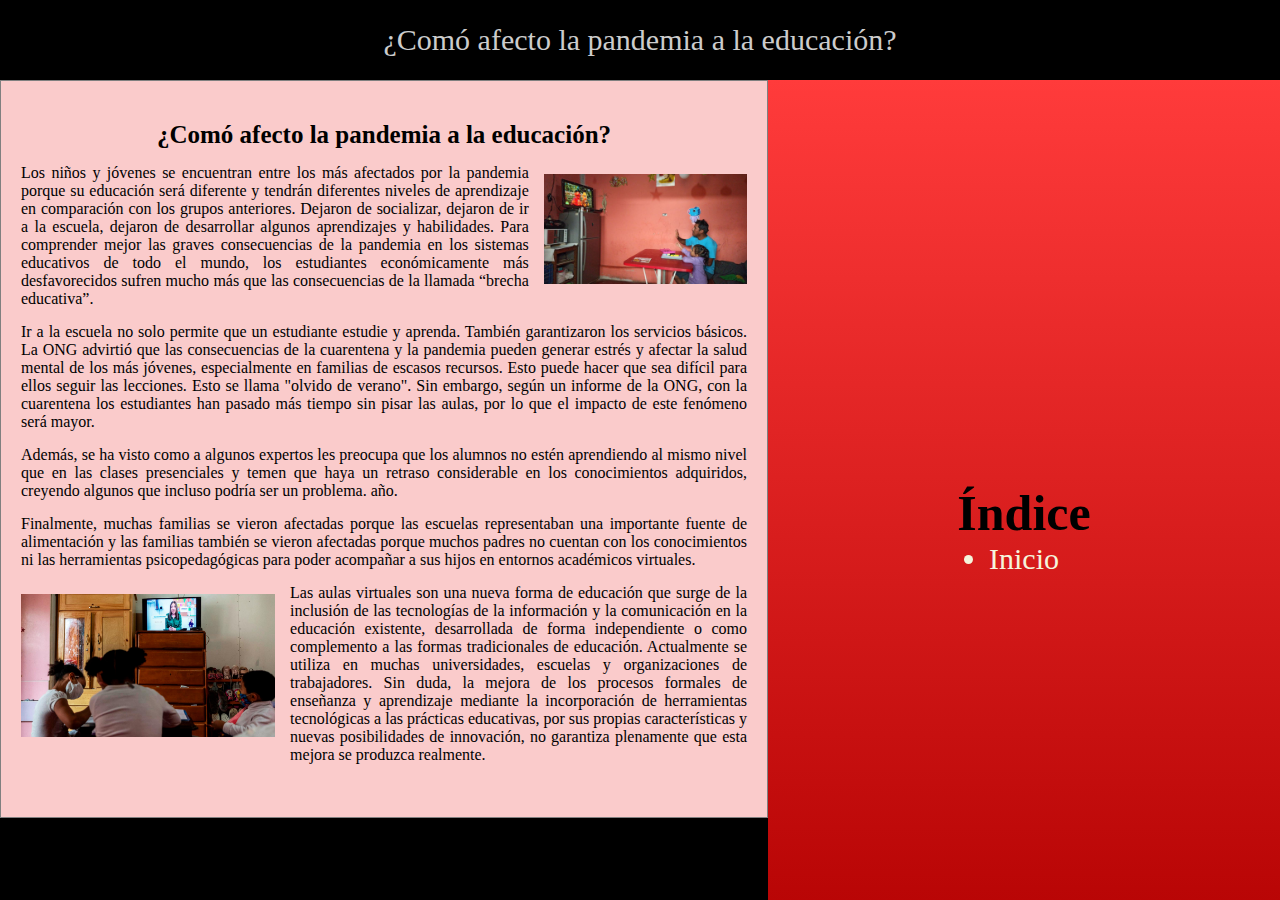
<file: temas/informate/tema2.html>
<!DOCTYPE html>
<html lang="es">
<head>
    <meta charset="UTF-8">
    <meta http-equiv="X-UA-Compatible" content="IE=edge">
    <meta name="viewport" content="width=device-width, initial-scale=1.0">
    <link rel="stylesheet" href="../../styles/tema2.css">
    <title>¿Comó afecto la pandemia a la educación?</title>
</head>
<body>
    <header>
        <div class="titulo">
            <div class="titulo-web" id="inicio">¿Comó afecto la pandemia a la educación?</div>
        </div>
    </header>
    
    <div class="imagen"></div>
    <section class="contenedor">
        <section id="articulos">
            <div class="articulo">
                <div>
                    <h1>¿Comó afecto la pandemia a la educación?</h1>
                </div>
                    <img src="../../src/tema2/aprendo-en-casa.webp" class="imagenes-derecha"/>
                    <p>Los niños y jóvenes se encuentran entre los más afectados por la pandemia porque su educación será diferente y tendrán diferentes niveles de aprendizaje en comparación con los grupos anteriores. Dejaron de socializar, dejaron de ir a la escuela, dejaron de desarrollar algunos aprendizajes y habilidades. Para comprender mejor las graves consecuencias de la pandemia en los sistemas educativos de todo el mundo, los estudiantes económicamente más desfavorecidos sufren mucho más que las consecuencias de la llamada “brecha educativa”.</p>

                    <p>Ir a la escuela no solo permite que un estudiante estudie y aprenda. También garantizaron los servicios básicos. La ONG advirtió que las consecuencias de la cuarentena y la pandemia pueden generar estrés y afectar la salud mental de los más jóvenes, especialmente en familias de escasos recursos. Esto puede hacer que sea difícil para ellos seguir las lecciones.
                        Esto se llama "olvido de verano". Sin embargo, según un informe de la ONG, con la cuarentena los estudiantes han pasado más tiempo sin pisar las aulas, por lo que el impacto de este fenómeno será mayor.</p>
                    
                    <p>Además, se ha visto como a algunos expertos les preocupa que los alumnos no estén aprendiendo al mismo nivel que en las clases presenciales y temen que haya un retraso considerable en los conocimientos adquiridos, creyendo algunos que incluso podría ser un problema. año.</p>

                    <p>Finalmente, muchas familias se vieron afectadas porque las escuelas representaban una importante fuente de alimentación y las familias también se vieron afectadas porque muchos padres no cuentan con los conocimientos ni las herramientas psicopedagógicas para poder acompañar a sus hijos en entornos académicos virtuales.</p>
                    <img src="../../src/tema2/aprendo-en-casa-2.jpg" class="imagenes-izquierda"/>
                    <p>Las aulas virtuales son una nueva forma de educación que surge de la inclusión de las tecnologías de la información y la comunicación en la educación existente, desarrollada de forma independiente o como complemento a las formas tradicionales de educación. Actualmente se utiliza en muchas universidades, escuelas y organizaciones de trabajadores.
                        Sin duda, la mejora de los procesos formales de enseñanza y aprendizaje mediante la incorporación de herramientas tecnológicas a las prácticas educativas, por sus propias características y nuevas posibilidades de innovación, no garantiza plenamente que esta mejora se produzca realmente.</p>
                    <div class="imagen-caja"><img src="../../src/tema2/aprendo-en-casa-2.jpg" class="imagen"/></div>
            </div>
        </section>
        <section class="indice">
            <div class="indice-caja">
                <h1>Índice</h1>
                <ul>
                    <a href="#inicio"><li>Inicio</li></a>
                </ul>
            </div>
        </section>
        <div class="imagen-caja"><img src="../../src/tema2/aprendo-en-casa.webp" class="imagen"/></div>
    </section>
</body>
</html>
</file>
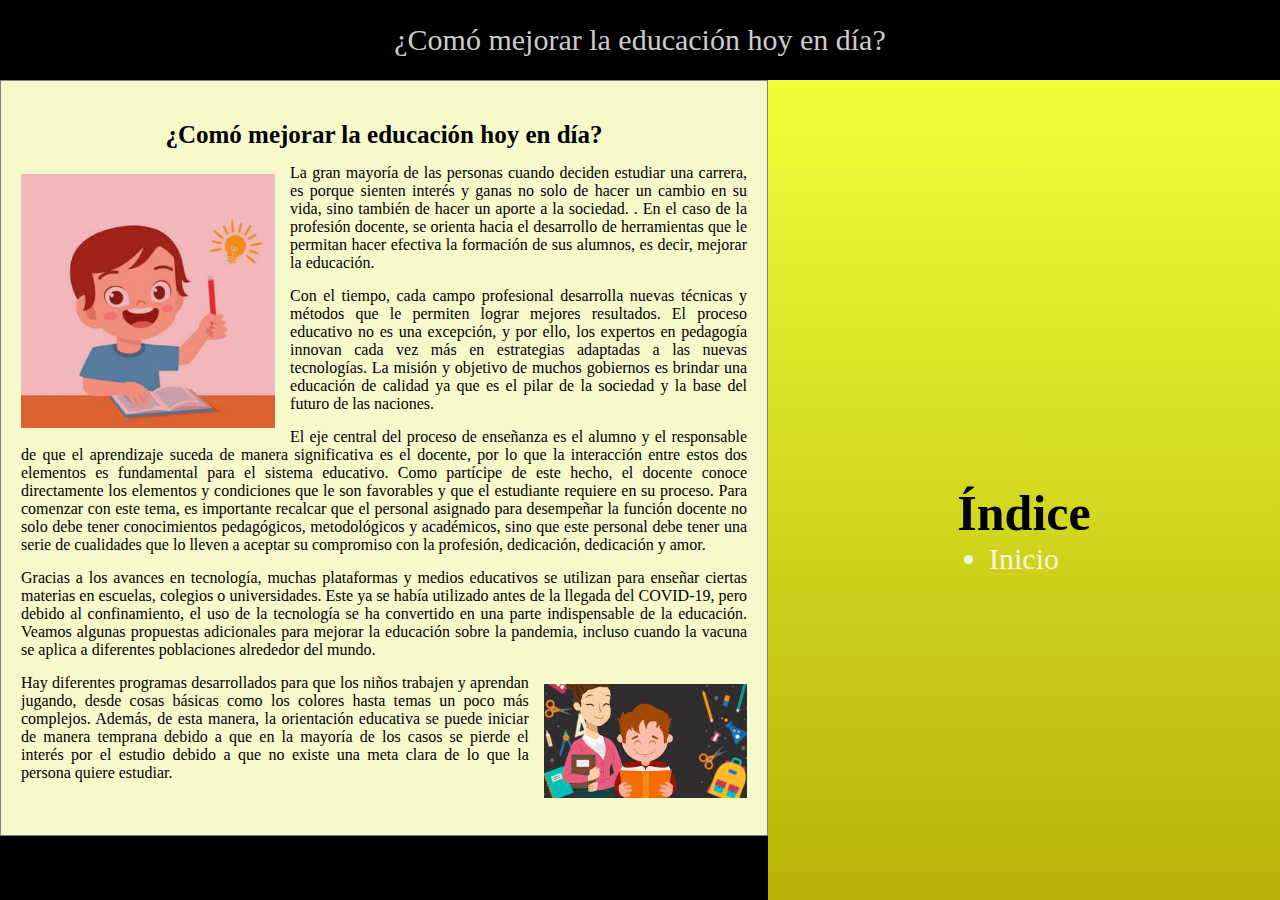
<file: temas/informate/tema3.html>
<!DOCTYPE html>
<html lang="es">
<head>
    <meta charset="UTF-8">
    <meta http-equiv="X-UA-Compatible" content="IE=edge">
    <meta name="viewport" content="width=device-width, initial-scale=1.0">
    <link rel="stylesheet" href="../../styles/tema3.css">
    <title>¿Comó mejorar la educación hoy en día?</title>
</head>
<body>
    <header>
        <div class="titulo">
            <div class="titulo-web" id="inicio">¿Comó mejorar la educación hoy en día?</div>
        </div>
    </header>
    
    <div class="imagen"></div>
    <section class="contenedor">
        <section id="articulos">
            <div class="articulo">
                <div>
                    <h1>¿Comó mejorar la educación hoy en día?</h1>
                </div>
                    <img src="../../src/tema3/motivacion-para-estudiar.jpg" class="imagenes-izquierda"/>
                    <p>La gran mayoría de las personas cuando deciden estudiar una carrera, es porque sienten interés y ganas no solo de hacer un cambio en su vida, sino también de hacer un aporte a la sociedad. . En el caso de la profesión docente, se orienta hacia el desarrollo de herramientas que le permitan hacer efectiva la formación de sus alumnos, es decir, mejorar la educación.</p>

                    <p>Con el tiempo, cada campo profesional desarrolla nuevas técnicas y métodos que le permiten lograr mejores resultados. El proceso educativo no es una excepción, y por ello, los expertos en pedagogía innovan cada vez más en estrategias adaptadas a las nuevas tecnologías.
                        La misión y objetivo de muchos gobiernos es brindar una educación de calidad ya que es el pilar de la sociedad y la base del futuro de las naciones.</p>
                    
                    <p>El eje central del proceso de enseñanza es el alumno y el responsable de que el aprendizaje suceda de manera significativa es el docente, por lo que la interacción entre estos dos elementos es fundamental para el sistema educativo. Como partícipe de este hecho, el docente conoce directamente los elementos y condiciones que le son favorables y que el estudiante requiere en su proceso. Para comenzar con este tema, es importante recalcar que el personal asignado para desempeñar la función docente no solo debe tener conocimientos pedagógicos, metodológicos y académicos, sino que este personal debe tener una serie de cualidades que lo lleven a aceptar su compromiso con la profesión, dedicación, dedicación y amor.</p>

                    <p> Gracias a los avances en tecnología, muchas plataformas y medios educativos se utilizan para enseñar ciertas materias en escuelas, colegios o universidades. Este ya se había utilizado antes de la llegada del COVID-19, pero debido al confinamiento, el uso de la tecnología se ha convertido en una parte indispensable de la educación.
                        Veamos algunas propuestas adicionales para mejorar la educación sobre la pandemia, incluso cuando la vacuna se aplica a diferentes poblaciones alrededor del mundo.</p>
                    <img src="../../src/tema3/motivacion-para-estudiar-2.jpg" class="imagenes-derecha"/>
                    <p>Hay diferentes programas desarrollados para que los niños trabajen y aprendan jugando, desde cosas básicas como los colores hasta temas un poco más complejos.
                        Además, de esta manera, la orientación educativa se puede iniciar de manera temprana debido a que en la mayoría de los casos se pierde el interés por el estudio debido a que no existe una meta clara de lo que la persona quiere estudiar.</p>
                    <div class="imagen-caja"><img src="../../src/tema3/motivacion-para-estudiar-2.jpg" class="imagen"/></div>
            </div>
        </section>
        <section class="indice">
            <div class="indice-caja">
                <h1>Índice</h1>
                <ul>
                    <a href="#inicio"><li>Inicio</li></a>
                </ul>
            </div>
        </section>
        <div class="imagen-caja"><img src="../../src/tema3/motivacion-para-estudiar.jpg" class="imagen"/></div>
    </section>
</body>
</html>
</file>
<file: styles/styles.css>
*{
    padding:0;
    margin:0;   
    box-sizing: border-box;
    list-style: none;
    text-decoration: none;
    font-family: 'Montserrat', sans-serif;
}

html {
    scroll-behavior: smooth;
}

.navbar{
    position: fixed;
    background-color:#222429;
    width:100%;
    margin:auto;
    padding: 10px 15px;
    height: 90px;
}

.nav-contenido{
    display: flex;
    justify-content: space-between;
    align-items: center;
    padding:0 35px;
    width: 100%;
    height: 65px;
    font-size: 22px;
    font-weight: 400;
}

.nav-contenido li a{
    color:rgb(221, 221, 221);
    margin-left:30px;
    font-size: 18px;
    padding: 10px 22px;
    border-radius: 5px;
}

.nav-contenido li a:hover{
    padding:8px 20px;
    border:2px solid #54c0ff;
    color: #54c0ff;    
}

.logo a{
    color:#eee;
    font-size: 35px;
    font-weight: 700;
}

.logo a:hover{
    color: #54c0ff;
}

.nav-menu{
    display:inline-flex;
}


.banner{
    display:flex;
    justify-content: center;
    align-items: center;
    flex-direction: column;
    background-image:linear-gradient(0deg, #0b65b9 20%, #9227f7 80%);
    height:100vh;
    width: 100%;
    background-attachment: fixed;
    background-size: cover;
}


.circulo1{
    display: flex;
    justify-content: center;
    align-items: center;
    flex-direction: column;
    margin-top: 90px;
    width: 500px;
    height: 500px;
    background-color: #eee;
    border-radius: 50%;
    color:#0e7bb9;
}

.circulo1 h1{
    padding: 30px;
    font-size: 80px;
    letter-spacing: 2px;
}

.circulo1 h2{
    letter-spacing: 20px;
    font-size: 25px;
    font-weight: 300;
    margin-left: 35px;
}

.circulo1 i{
    margin-top:50px;
    width: 50px;
    border: 3px solid #0e7bb9;
    border-radius: 5px;
}


.contenido{
    padding: 100px 0 50px 0;
    width: 60%;
    margin: auto;
    line-height: 25px;
}

.titulo{
    font-size: 30px;
    font-weight: 700;
    text-align: center;
}

p{
    padding-top:25px;
    text-align: justify;
}

.informate {
    height:80vh;
    width: 100%;
    display: flex;
    align-items: center;
}

.tema h3{
    text-align: center;
}

#img-circular1 {
    background-image: url(../src/index/informate/educacion-moderna.jpg);
}

#img-circular2 {
    background-image: url(../src/index/informate/educacion-a-distancia.jpg);
    background-size: cover;
    background-position: center;
}

#img-circular3 {
    background-image: url(../src/index/informate/mejoramiento-de-la-educacion.jpg);
    background-size: cover;
    background-position: center;
}

.circulo2 {
    margin: auto;
    margin-bottom: 15px;
    width: 200px;
    height: 200px;
    background-color: #eee;
    border-radius: 50%;
    color:#0e7bb9;
}

.circulo2:hover {
    width: 250px;
    height: 250px;
}

#descubre {
    text-align: center;
    width: 100%;
    height: auto;
}

#imagen-cuadro-1 {
    background-image:linear-gradient(rgba(7, 10, 16, 0.111), rgba(5, 7, 12, 0.75)), url(../src/index/descubre/estudiantes-a-distancia-presencial.jpeg);
}

#imagen-cuadro-2 {
    background-image:linear-gradient(rgba(7, 10, 16, 0.111), rgba(5, 7, 12, 0.75)), url(../src/index/descubre/distractores-clases-virtuales.jpg);
}

#imagen-cuadro-3 {
    background-image:linear-gradient(rgba(7, 10, 16, 0.111), rgba(5, 7, 12, 0.75)), url(../src/index/descubre/consecuencias-eduacion-a-distancia.jpg);
}

#imagen-cuadro-4 {
    background-image:linear-gradient(rgba(7, 10, 16, 0.111), rgba(5, 7, 12, 0.75)), url(../src/index/descubre/dispositivos-moviles-en-la-educacion.jpg);
}

#imagen-cuadro-5 {
    background-image:linear-gradient(rgba(7, 10, 16, 0.111), rgba(5, 7, 12, 0.75)), url(../src/index/descubre/retos-a-ditancia-en-la-educacion.jpg);
}

#imagen-cuadro-6 {
    background-image:linear-gradient(rgba(7, 10, 16, 0.111), rgba(5, 7, 12, 0.75)), url(../src/index/descubre/soluciones-eduacion-a-distancia.jpg);
}

.titulo-descubre {
    margin-bottom: 35px;
}

.descubre-cuadro {
    margin:20px 20px;
    border-radius: 10px;
	min-height: 200px;
	font-weight: bold;
	background-size: cover;
	background-position: center;
    background-color: red;
}

#imagen-cuadro-1:hover {
    background-image:linear-gradient(rgba(2, 3, 5, 0.593), rgba(2, 3, 5, 0.593)), url(../src/index/descubre/estudiantes-a-distancia-presencial.jpeg);
}

#imagen-cuadro-2:hover {
    background-image:linear-gradient(rgba(2, 3, 5, 0.593), rgba(2, 3, 5, 0.593)), url(../src/index/descubre/distractores-clases-virtuales.jpg);
}

#imagen-cuadro-3:hover {
    background-image:linear-gradient(rgba(2, 3, 5, 0.593), rgba(2, 3, 5, 0.593)), url(../src/index/descubre/consecuencias-eduacion-a-distancia.jpg);
}

#imagen-cuadro-4:hover {
    background-image:linear-gradient(rgba(2, 3, 5, 0.593), rgba(2, 3, 5, 0.593)), url(../src/index/descubre/dispositivos-moviles-en-la-educacion.jpg);
}

#imagen-cuadro-5:hover {
    background-image:linear-gradient(rgba(2, 3, 5, 0.593), rgba(2, 3, 5, 0.593)), url(../src/index/descubre/retos-a-ditancia-en-la-educacion.jpg);
}

#imagen-cuadro-6:hover {
    background-image:linear-gradient(rgba(2, 3, 5, 0.593), rgba(2, 3, 5, 0.593)), url(../src/index/descubre/soluciones-eduacion-a-distancia.jpg);
}

.descubre-cuadro .textos {
    height: 100%;
    color: #eee;
    display: flex;
    align-items: center;
    justify-content: center;
}

.descubre {
    display: grid;
    grid-template-columns: repeat(3, 1fr);
    gap: 20px;
}


    /* footer */
.footer {
    margin-top: 45px;
    position: relative;
    background: #EF233C;
}

.footer .contenido1 {
    padding: 60px 0 0 0;
}

.footer .footer-info {
    position: relative;
    width: 100%;
    text-align: center;
}

.footer .footer-info h2 {
    margin-bottom: 20px;
    font-size: 30px;
    font-weight: 700;
    color: #ffffff;
}

.footer .footer-info h3 {
    margin-bottom: 25px;
    font-size: 22px;
    font-weight: 600;
    color: #ffffff;
}

.footer .footer-menu {
    width: 100%;
    display: flex;
    justify-content: center;
}

.footer .footer-menu p {
    color: #ffffff;
    font-size: 22px;
    font-weight: 600;
    line-height: 20px;
    padding: 0 15px;
    border-right: 1px solid #ffffff;
}


.footer .copyright {
    position: relative;
    text-align: center;
    margin-top: 30px;
    padding-top: 25px;
    padding-bottom: 25px;
}


.footer .copyright p {
    margin: 0;
    color: #ffffff;
}

.footer .copyright p {
    text-align: center;
}

.footer .copyright p a {
    color: #ffffff;
    font-weight: 600;
}

.footer .copyright p a:hover {
    color: #414141;
}

.footer .copyright p strong:hover {
    color: #414141;
}



@media screen and (max-width: 800px){

    .nav-menu li a{
        margin-left: 0;
        padding:15px;
        display:block;
    }

    .nav-contenido {
        padding: 0;
    }

    .nav-menu li a:hover{
        padding:18px;
    }


    .circulo1{
        border-radius: 10%;
        width: 80%;        
    }

    .circulo1 h1{
        width: 100%;
        padding: 10px;
        background-color: #272e42;
        color:#3794fd;
        font-size:50px;
        text-align: center;
        margin: 30px 0;
    }

    .circulo1 h2{
        font-size: 100%;
    }

    .circulo1 i{
        margin-top:20px;
    }

    .contenido{
        width:70%;
        padding-top: 30px;
    }

    .titulo{
        font-size:22px;
    }

    .informate {
        height:auto;
        width: 100%;
        display: flex;
        flex-direction: column;
        align-items: center;
    }

    .textos {
        width: 100%;
        height: 100%;
    }

    .descubre-cuadro .textos h3{
        height: auto;
        width: auto;
    }


    
    .tema h3{
        text-align: center;
    }

    .circulo2 {
        margin: auto;
        margin-top: 80px;
        margin-bottom: 15px;
        width: 200px;
        height: 200px;
        background-color: #eee;
        border-radius: 50%;
        color:#0e7bb9;
    }

    .contenido h2 {
        font-size:18px;
    }

    .contenido p{
        font-size: 15px;
    }

    .descubre {
        display: flex;
        flex-direction: column;
        align-items: center;
    }

    .titulo-descubre{
        margin-top: 50px;
    }

    .descubre-cuadro {
        width: 80%;
        height: auto;
        margin:10px 10px;
        display: grid;
        grid-template-columns: 1fr;
    }



    .titulo-descubre {
        font-size:22px;
    }

    /* Footer */
    .footer .footer-info h2 {
        margin-bottom: 20px;
        font-size: 15px;
        font-weight: 600;
    }

    .footer .footer-info h3 {
        margin-bottom: 20px;
        font-size: 15px;
    }

    .footer .footer-menu p {
        font-size: 10px;
        padding: 0 5px;
    }

    .footer .copyright{
        font-size: 10px;
    }
}
</file>
<file: styles/tema4.css>
*{
    margin:0;
    padding:0;
 }

 html {scroll-behavior: smooth;}

 body {
    background:black;
 }

 header{
     width:100%;
     overflow:hidden;
     background:black;
 }


 header .titulo-web{
     color:#cccccc;
     font-size:30px;
     line-height:80px;
 }
 .titulo{
    text-align: center;
    width:80%;
    margin:auto;
 }
 
 #articulos {
    width: 60%;
    float: left;
    text-align: center;
}

#articulos .articulo p {
    display: block;
    margin-bottom: 15px;
    text-align: justify;
}

#autor {
    width: 30%;
    float: left;
    margin: 20px 0;
}

.articulo {
    background: #cbfacd;
    border: 1px solid gray;
    padding: 20px;
}

#articulos h1 {
    font-family: Segoe UI;
    font-size: 25px;
    margin-bottom: 15px;
    margin-top: 20px;
}


.articulo p {
    font-family: Calibri;
}

#articulos li {
    text-align: left;
    font-family: Calibri;
    margin-left: 20px;
}

.imagenes-izquierda {
    width: 30%;
    display: block;
    margin: 10px auto;
    margin-right: 15px;
    float: left;
}

.imagenes-derecha {
    width: 28%;
    display: block;
    margin: 10px auto;
    margin-left: 15px;
    float: right;
}

#articulos .ventajas, .desventajas {
    text-align: left;
}

.desventajas {
    margin-top: 20px;
}

.indice {
    display: inline-block;
    width: 40%;
    height: 100vh;
    position: fixed;
}

.indice {
    text-align: center;
    background: linear-gradient(rgb(92, 255, 59), rgb(0, 178, 12));
}

.indice-caja a{
    font-size: 30px;
    text-decoration: none;
    color: beige;
    text-align: left;
}

.indice-caja {
    font-family: Calibri;
    font-size: 25px;
    width: 100%;
    height: 100%;
    display: flex;
    flex-direction: column;
    align-items: center;
    justify-content: center;
}


.imagen {
    width: 0;
}


@media screen and (max-width: 900px){
    .contenedor{
        display: flex;
        flex-direction: column-reverse
    }

    #articulos {
        margin: 0;
        width: 100%;
        height: auto;
    }

    .imagenes-izquierda {
        display: none;
    }

    .indice {
        position: relative;
        width: 100%;
        height: auto;
        padding: 25px 0;
    }

    .imagen-caja {
        width: 100%;
        height: auto;
    }
    
    .imagenes-derecha {
        display: none;
    }

    .imagen {
        border-radius: 10px;
        width: 100%;
        height: auto;
    }

    #articulos h1 {
        font-size: 20px;
    }

    #articulos p {
        font-size: 15px;
        margin-bottom: 15px;
    }

    #articulos li{
        font-size: 15px;
        font-style: oblique;
        margin-bottom: 15px;
    }

    .indice-caja ul a{
        font-size: 20px;
    }

    header .titulo #inicio {
        font-size: 17px;
    }

}
</file>
<file: styles/tema5.css>
*{
    margin:0;
    padding:0;
 }

 html {scroll-behavior: smooth;}

 body {
    background:black;
 }

 header{
     width:100%;
     overflow:hidden;
     background:black;
 }


 header .titulo-web{
     color:#cccccc;
     font-size:30px;
     line-height:80px;
 }
 .titulo{
    text-align: center;
    width:80%;
    margin:auto;
 }
 
 #articulos {
    width: 60%;
    float: left;
    text-align: center;
}

#articulos .articulo p {
    display: block;
    margin-bottom: 15px;
    text-align: justify;
}

#autor {
    width: 30%;
    float: left;
    margin: 20px 0;
}

.articulo {
    background: #efcbfa;
    border: 1px solid gray;
    padding: 20px;
}

#articulos h1 {
    font-family: Segoe UI;
    font-size: 25px;
    margin-bottom: 15px;
    margin-top: 20px;
}


.articulo p {
    font-family: Calibri;
}

#articulos li {
    text-align: left;
    font-family: Calibri;
    margin-left: 20px;
}

.imagenes-izquierda {
    width: 30%;
    display: block;
    margin: 10px auto;
    margin-right: 15px;
    float: left;
}

.imagenes-derecha {
    width: 28%;
    display: block;
    margin: 10px auto;
    margin-left: 15px;
    float: right;
}

#articulos .ventajas, .desventajas {
    text-align: left;
}

.desventajas {
    margin-top: 20px;
}

.indice {
    display: inline-block;
    width: 40%;
    height: 100vh;
    position: fixed;
}

.indice {
    text-align: center;
    background: linear-gradient(rgb(213, 59, 255), rgb(145, 0, 178));
}

.indice-caja a{
    font-size: 30px;
    text-decoration: none;
    color: beige;
    text-align: left;
}

.indice-caja {
    font-family: Calibri;
    font-size: 25px;
    width: 100%;
    height: 100%;
    display: flex;
    flex-direction: column;
    align-items: center;
    justify-content: center;
}


.imagen {
    width: 0;
}


@media screen and (max-width: 900px){
    .contenedor{
        display: flex;
        flex-direction: column-reverse
    }

    #articulos {
        margin: 0;
        width: 100%;
        height: auto;
    }

    .imagenes-izquierda {
        display: none;
    }

    .indice {
        position: relative;
        width: 100%;
        height: auto;
        padding: 25px 0;
    }

    .imagen-caja {
        width: 100%;
        height: auto;
    }
    
    .imagenes-derecha {
        display: none;
    }

    .imagen {
        border-radius: 10px;
        width: 100%;
        height: auto;
    }

    #articulos h1 {
        font-size: 20px;
    }

    #articulos p {
        font-size: 15px;
        margin-bottom: 15px;
    }

    #articulos li{
        font-size: 15px;
        font-style: oblique;
        margin-bottom: 15px;
    }

    .indice-caja ul a{
        font-size: 20px;
    }

    header .titulo #inicio {
        font-size: 17px;
    }

}
</file>
<file: styles/tema6.css>
*{
    margin:0;
    padding:0;
 }

 html {scroll-behavior: smooth;}

 body {
    background:black;
 }

 header{
     width:100%;
     overflow:hidden;
     background:black;
 }


 header .titulo-web{
     color:#cccccc;
     font-size:30px;
     line-height:80px;
 }
 .titulo{
    text-align: center;
    width:80%;
    margin:auto;
 }
 
 #articulos {
    width: 60%;
    float: left;
    text-align: center;
}

#articulos .articulo p {
    display: block;
    margin-bottom: 15px;
    text-align: justify;
}

#autor {
    width: 30%;
    float: left;
    margin: 20px 0;
}

.articulo {
    background: #fae6cb;
    border: 1px solid gray;
    padding: 20px;
}

#articulos h1 {
    font-family: Segoe UI;
    font-size: 25px;
    margin-bottom: 15px;
    margin-top: 20px;
}


.articulo p {
    font-family: Calibri;
}

#articulos li {
    text-align: left;
    font-family: Calibri;
    margin-left: 20px;
}

.imagenes-izquierda {
    width: 25%;
    display: block;
    margin: 10px auto;
    margin-right: 15px;
    float: left;
}

.imagenes-derecha {
    width: 28%;
    display: block;
    margin: 10px auto;
    margin-left: 15px;
    float: right;
}

#articulos .ventajas, .desventajas {
    text-align: left;
}

.desventajas {
    margin-top: 20px;
}

.indice {
    display: inline-block;
    width: 40%;
    height: 100vh;
    position: fixed;
}

.indice {
    text-align: center;
    background: linear-gradient(rgb(255, 137, 59), rgb(178, 107, 0));
}

.indice-caja a{
    font-size: 30px;
    text-decoration: none;
    color: beige;
    text-align: left;
}

.indice-caja {
    font-family: Calibri;
    font-size: 25px;
    width: 100%;
    height: 100%;
    display: flex;
    flex-direction: column;
    align-items: center;
    justify-content: center;
}


.imagen {
    width: 0;
}


@media screen and (max-width: 900px){
    .contenedor{
        display: flex;
        flex-direction: column-reverse
    }

    #articulos {
        margin: 0;
        width: 100%;
        height: auto;
    }

    .imagenes-izquierda {
        display: none;
    }

    .indice {
        position: relative;
        width: 100%;
        height: auto;
        padding: 25px 0;
    }

    .imagen-caja {
        width: 100%;
        height: auto;
    }
    
    .imagenes-derecha {
        display: none;
    }

    .imagen {
        border-radius: 10px;
        width: 100%;
        height: auto;
    }

    #articulos h1 {
        font-size: 20px;
    }

    #articulos p {
        font-size: 15px;
        margin-bottom: 15px;
    }

    #articulos li{
        font-size: 15px;
        font-style: oblique;
        margin-bottom: 15px;
    }

    .indice-caja ul a{
        font-size: 20px;
    }

    header .titulo #inicio {
        font-size: 17px;
    }

}
</file>
<file: styles/tema7.css>
*{
    margin:0;
    padding:0;
 }

 html {scroll-behavior: smooth;}

 body {
    background:black;
 }

 header{
     width:100%;
     overflow:hidden;
     background:black;
 }


 header .titulo-web{
     color:#cccccc;
     font-size:30px;
     line-height:80px;
 }
 .titulo{
    text-align: center;
    width:80%;
    margin:auto;
 }
 
 #articulos {
    width: 60%;
    float: left;
    text-align: center;
}

#articulos .articulo p {
    display: block;
    margin-bottom: 15px;
    text-align: justify;
}

#autor {
    width: 30%;
    float: left;
    margin: 20px 0;
}

.articulo {
    background: #facbf4;
    border: 1px solid gray;
    padding: 20px;
}

#articulos h1 {
    font-family: Segoe UI;
    font-size: 25px;
    margin-bottom: 15px;
    margin-top: 20px;
}


.articulo p {
    font-family: Calibri;
}

#articulos li {
    text-align: left;
    font-family: Calibri;
    margin-left: 20px;
}

.imagenes-izquierda {
    width: 30%;
    display: block;
    margin: 10px auto;
    margin-right: 15px;
    float: left;
}

.imagenes-derecha {
    width: 28%;
    display: block;
    margin: 10px auto;
    margin-left: 15px;
    float: right;
}

#articulos .ventajas, .desventajas {
    text-align: left;
}

.desventajas {
    margin-top: 20px;
}

.indice {
    display: inline-block;
    width: 40%;
    height: 100vh;
    position: fixed;
}

.indice {
    text-align: center;
    background: linear-gradient(rgb(255, 59, 170), rgb(178, 0, 175));
}

.indice-caja a{
    font-size: 30px;
    text-decoration: none;
    color: beige;
    text-align: left;
}

.indice-caja {
    font-family: Calibri;
    font-size: 25px;
    width: 100%;
    height: 100%;
    display: flex;
    flex-direction: column;
    align-items: center;
    justify-content: center;
}


.imagen {
    width: 0;
}


@media screen and (max-width: 900px){
    .contenedor{
        display: flex;
        flex-direction: column-reverse
    }

    #articulos {
        margin: 0;
        width: 100%;
        height: auto;
    }

    .imagenes-izquierda {
        display: none;
    }

    .indice {
        position: relative;
        width: 100%;
        height: auto;
        padding: 25px 0;
    }

    .imagen-caja {
        width: 100%;
        height: auto;
    }
    
    .imagenes-derecha {
        display: none;
    }

    .imagen {
        border-radius: 10px;
        width: 100%;
        height: auto;
    }

    #articulos h1 {
        font-size: 20px;
    }

    #articulos p {
        font-size: 15px;
        margin-bottom: 15px;
    }

    #articulos li{
        font-size: 15px;
        font-style: oblique;
        margin-bottom: 15px;
    }

    .indice-caja ul a{
        font-size: 20px;
    }

    header .titulo #inicio {
        font-size: 17px;
    }

}
</file>
<file: styles/tema8.css>
*{
    margin:0;
    padding:0;
 }

 html {scroll-behavior: smooth;}

 body {
    background:black;
 }

 header{
     width:100%;
     overflow:hidden;
     background:black;
 }


 header .titulo-web{
     color:#cccccc;
     font-size:30px;
     line-height:80px;
 }
 .titulo{
    text-align: center;
    width:80%;
    margin:auto;
 }
 
 #articulos {
    width: 60%;
    float: left;
    text-align: center;
}

#articulos .articulo p {
    display: block;
    margin-bottom: 15px;
    text-align: justify;
}

#autor {
    width: 30%;
    float: left;
    margin: 20px 0;
}

.articulo {
    background: #cbcefa;
    border: 1px solid gray;
    padding: 20px;
}

#articulos h1 {
    font-family: Segoe UI;
    font-size: 25px;
    margin-bottom: 15px;
    margin-top: 20px;
}


.articulo p {
    font-family: Calibri;
}

#articulos li {
    text-align: left;
    font-family: Calibri;
    margin-left: 20px;
    margin-bottom: 15px;
}

.imagenes-izquierda {
    width: 25%;
    display: block;
    margin: 10px auto;
    margin-right: 15px;
    float: left;
}

.imagenes-derecha {
    width: 28%;
    display: block;
    margin: 10px auto;
    margin-left: 15px;
    float: right;
}

#articulos .ventajas, .desventajas {
    text-align: left;
}

.desventajas {
    margin-top: 20px;
}

.indice {
    display: inline-block;
    width: 40%;
    height: 100vh;
    position: fixed;
}

.indice {
    text-align: center;
    background: linear-gradient(rgb(59, 69, 255), rgb(21, 0, 178));
}

.indice-caja a{
    font-size: 30px;
    text-decoration: none;
    color: beige;
    text-align: left;
}

.indice-caja {
    font-family: Calibri;
    font-size: 25px;
    width: 100%;
    height: 100%;
    display: flex;
    flex-direction: column;
    align-items: center;
    justify-content: center;
}


.imagen {
    width: 0;
}


@media screen and (max-width: 900px){
    .contenedor{
        display: flex;
        flex-direction: column-reverse
    }

    #articulos {
        margin: 0;
        width: 100%;
        height: auto;
    }

    .imagenes-izquierda {
        display: none;
    }

    .indice {
        position: relative;
        width: 100%;
        height: auto;
        padding: 25px 0;
    }

    .imagen-caja {
        width: 100%;
        height: auto;
    }
    
    .imagenes-derecha {
        display: none;
    }

    .imagen {
        border-radius: 10px;
        width: 100%;
        height: auto;
    }

    #articulos h1 {
        font-size: 20px;
    }

    #articulos p {
        font-size: 15px;
        margin-bottom: 15px;
    }

    #articulos li{
        font-size: 15px;
        font-style: oblique;
        margin-bottom: 15px;
    }

    .indice-caja ul a{
        font-size: 20px;
    }

    header .titulo #inicio {
        font-size: 17px;
    }

}
</file>
<file: styles/tema9.css>
*{
    margin:0;
    padding:0;
 }

 html {scroll-behavior: smooth;}

 body {
    background:black;
 }

 header{
     width:100%;
     overflow:hidden;
     background:black;
 }


 header .titulo-web{
     color:#cccccc;
     font-size:30px;
     line-height:80px;
 }
 .titulo{
    text-align: center;
    width:80%;
    margin:auto;
 }
 
 #articulos {
    width: 60%;
    float: left;
    text-align: center;
}

#articulos .articulo p {
    display: block;
    margin-bottom: 15px;
    text-align: justify;
}

#autor {
    width: 30%;
    float: left;
    margin: 20px 0;
}

.articulo {
    background: #faeacb;
    border: 1px solid gray;
    padding: 20px;
}

#articulos h1 {
    font-family: Segoe UI;
    font-size: 25px;
    margin-bottom: 15px;
    margin-top: 20px;
}


.articulo p {
    font-family: Calibri;
}

#articulos li {
    text-align: left;
    font-family: Calibri;
    margin-left: 20px;
}

.imagenes-izquierda {
    width: 30%;
    display: block;
    margin: 10px auto;
    margin-right: 15px;
    float: left;
}

.imagenes-derecha {
    width: 28%;
    display: block;
    margin: 10px auto;
    margin-left: 15px;
    float: right;
}

#articulos .ventajas, .desventajas {
    text-align: left;
}

.desventajas {
    margin-top: 20px;
}

.indice {
    display: inline-block;
    width: 40%;
    height: 100vh;
    position: fixed;
}

.indice {
    text-align: center;
    background: linear-gradient(rgb(113, 79, 10), rgb(178, 113, 0));
}

.indice-caja a{
    font-size: 30px;
    text-decoration: none;
    color: beige;
    text-align: left;
}

.indice-caja {
    font-family: Calibri;
    font-size: 25px;
    width: 100%;
    height: 100%;
    display: flex;
    flex-direction: column;
    align-items: center;
    justify-content: center;
}


.imagen {
    width: 0;
}


@media screen and (max-width: 900px){
    .contenedor{
        display: flex;
        flex-direction: column-reverse
    }

    #articulos {
        margin: 0;
        width: 100%;
        height: auto;
    }

    .imagenes-izquierda {
        display: none;
    }

    .indice {
        position: relative;
        width: 100%;
        height: auto;
        padding: 25px 0;
    }

    .imagen-caja {
        width: 100%;
        height: auto;
    }
    
    .imagenes-derecha {
        display: none;
    }

    .imagen {
        border-radius: 10px;
        width: 100%;
        height: auto;
    }

    #articulos h1 {
        font-size: 20px;
    }

    #articulos p {
        font-size: 15px;
        margin-bottom: 15px;
    }

    #articulos li{
        font-size: 15px;
        font-style: oblique;
        margin-bottom: 15px;
    }

    .indice-caja ul a{
        font-size: 20px;
    }

    header .titulo #inicio {
        font-size: 17px;
    }

}
</file>
<file: styles/tema1.css>
*{
    margin:0;
    padding:0;
 }

 html {scroll-behavior: smooth;}

 body {
    background:black;
 }

 header{
     width:100%;
     overflow:hidden;
     background:black;
 }


 header .titulo-web{
     color:#cccccc;
     font-size:30px;
     line-height:80px;
 }
 .titulo{
    text-align: center;
    width:80%;
    margin:auto;
 }
 
 #articulos {
    width: 60%;
    float: left;
    text-align: center;
}

#articulos .articulo p {
    display: block;
    margin-bottom: 15px;
    text-align: justify;
}

#autor {
    width: 30%;
    float: left;
    margin: 20px 0;
}

.articulo {
    background: #cbf8fa;
    border: 1px solid gray;
    padding: 20px;
}

#articulos h1 {
    font-family: Segoe UI;
    font-size: 25px;
    margin-bottom: 15px;
    margin-top: 20px;
}


.articulo p {
    font-family: Calibri;
}

#articulos li {
    text-align: left;
    font-family: Calibri;
    margin-left: 20px;
}

.imagenes-izquierda {
    width: 35%;
    display: block;
    margin: 10px auto;
    margin-right: 15px;
    float: left;
}

.imagenes-derecha {
    width: 28%;
    display: block;
    margin: 10px auto;
    margin-left: 15px;
    float: right;
}

#articulos .ventajas, .desventajas {
    text-align: left;
}

.desventajas {
    margin-top: 20px;
}

.indice {
    display: inline-block;
    width: 40%;
    height: 100vh;
    position: fixed;
}

.indice {
    text-align: center;
    background: linear-gradient(rgb(59, 150, 255), rgb(0, 68, 178));
}

.indice-caja a{
    font-size: 30px;
    text-decoration: none;
    color: beige;
    text-align: left;
}

.indice-caja {
    font-family: Calibri;
    font-size: 25px;
    width: 100%;
    height: 100%;
    display: flex;
    flex-direction: column;
    align-items: center;
    justify-content: center;
}


.imagen {
    width: 0;
}


@media screen and (max-width: 900px){
    .contenedor{
        display: flex;
        flex-direction: column-reverse
    }

    #articulos {
        margin: 0;
        width: 100%;
        height: auto;
    }

    .imagenes-izquierda {
        display: none;
    }

    .indice {
        position: relative;
        width: 100%;
        height: auto;
        padding: 25px 0;
    }

    .imagen-caja {
        width: 100%;
        height: auto;
    }
    
    .imagenes-derecha {
        display: none;
    }

    .imagen {
        border-radius: 10px;
        width: 100%;
        height: auto;
    }

    #articulos h1 {
        font-size: 20px;
    }

    #articulos p {
        font-size: 15px;
        margin-bottom: 15px;
    }

    #articulos li{
        font-size: 15px;
        font-style: oblique;
        margin-bottom: 15px;
    }

    .indice-caja ul a{
        font-size: 20px;
    }

    header .titulo #inicio {
        font-size: 17px;
    }

}
</file>
<file: styles/tema2.css>
*{
    margin:0;
    padding:0;
 }

 html {scroll-behavior: smooth;}

 body {
    background:black;
 }

 header{
     width:100%;
     overflow:hidden;
     background:black;
 }


 header .titulo-web{
     color:#cccccc;
     font-size:30px;
     line-height:80px;
 }
 .titulo{
    text-align: center;
    width:80%;
    margin:auto;
 }
 
 #articulos {
    width: 60%;
    float: left;
    text-align: center;
}

#articulos .articulo p {
    display: block;
    margin-bottom: 15px;
    text-align: justify;
}

#autor {
    width: 30%;
    float: left;
    margin: 20px 0;
}

.articulo {
    background: #facbcb;
    border: 1px solid gray;
    padding: 20px;
}

#articulos h1 {
    font-family: Segoe UI;
    font-size: 25px;
    margin-bottom: 15px;
    margin-top: 20px;
}


.articulo p {
    font-family: Calibri;
}

#articulos li {
    text-align: left;
    font-family: Calibri;
    margin-left: 20px;
}

.imagenes-izquierda {
    width: 35%;
    display: block;
    margin: 10px auto;
    margin-right: 15px;
    float: left;
}

.imagenes-derecha {
    width: 28%;
    display: block;
    margin: 10px auto;
    margin-left: 15px;
    float: right;
}

#articulos .ventajas, .desventajas {
    text-align: left;
}

.desventajas {
    margin-top: 20px;
}

.indice {
    display: inline-block;
    width: 40%;
    height: 100vh;
    position: fixed;
}

.indice {
    text-align: center;
    background: linear-gradient(rgb(255, 59, 59), rgb(178, 0, 0));
}

.indice-caja a{
    font-size: 30px;
    text-decoration: none;
    color: beige;
    text-align: left;
}

.indice-caja {
    font-family: Calibri;
    font-size: 25px;
    width: 100%;
    height: 100%;
    display: flex;
    flex-direction: column;
    align-items: center;
    justify-content: center;
}


.imagen {
    width: 0;
}


@media screen and (max-width: 900px){
    .contenedor{
        display: flex;
        flex-direction: column-reverse
    }

    #articulos {
        margin: 0;
        width: 100%;
        height: auto;
    }

    .imagenes-izquierda {
        display: none;
    }

    .indice {
        position: relative;
        width: 100%;
        height: auto;
        padding: 25px 0;
    }

    .imagen-caja {
        width: 100%;
        height: auto;
    }
    
    .imagenes-derecha {
        display: none;
    }

    .imagen {
        border-radius: 10px;
        width: 100%;
        height: auto;
    }

    #articulos h1 {
        font-size: 20px;
    }

    #articulos p {
        font-size: 15px;
        margin-bottom: 15px;
    }

    #articulos li{
        font-size: 15px;
        font-style: oblique;
        margin-bottom: 15px;
    }

    .indice-caja ul a{
        font-size: 20px;
    }

    header .titulo #inicio {
        font-size: 17px;
    }

}
</file>
<file: styles/tema3.css>
*{
    margin:0;
    padding:0;
 }

 html {scroll-behavior: smooth;}

 body {
    background:black;
 }

 header{
     width:100%;
     overflow:hidden;
     background:black;
 }


 header .titulo-web{
     color:#cccccc;
     font-size:30px;
     line-height:80px;
 }
 .titulo{
    text-align: center;
    width:80%;
    margin:auto;
 }
 
 #articulos {
    width: 60%;
    float: left;
    text-align: center;
}

#articulos .articulo p {
    display: block;
    margin-bottom: 15px;
    text-align: justify;
}

#autor {
    width: 30%;
    float: left;
    margin: 20px 0;
}

.articulo {
    background: #f6facb;
    border: 1px solid gray;
    padding: 20px;
}

#articulos h1 {
    font-family: Segoe UI;
    font-size: 25px;
    margin-bottom: 15px;
    margin-top: 20px;
}


.articulo p {
    font-family: Calibri;
}

#articulos li {
    text-align: left;
    font-family: Calibri;
    margin-left: 20px;
}

.imagenes-izquierda {
    width: 35%;
    display: block;
    margin: 10px auto;
    margin-right: 15px;
    float: left;
}

.imagenes-derecha {
    width: 28%;
    display: block;
    margin: 10px auto;
    margin-left: 15px;
    float: right;
}

#articulos .ventajas, .desventajas {
    text-align: left;
}

.desventajas {
    margin-top: 20px;
}

.indice {
    display: inline-block;
    width: 40%;
    height: 100vh;
    position: fixed;
}

.indice {
    text-align: center;
    background: linear-gradient(rgb(239, 255, 59), rgb(178, 172, 0));
}

.indice-caja a{
    font-size: 30px;
    text-decoration: none;
    color: beige;
    text-align: left;
}

.indice-caja {
    font-family: Calibri;
    font-size: 25px;
    width: 100%;
    height: 100%;
    display: flex;
    flex-direction: column;
    align-items: center;
    justify-content: center;
}


.imagen {
    width: 0;
}


@media screen and (max-width: 900px){
    .contenedor{
        display: flex;
        flex-direction: column-reverse
    }

    #articulos {
        margin: 0;
        width: 100%;
        height: auto;
    }

    .imagenes-izquierda {
        display: none;
    }

    .indice {
        position: relative;
        width: 100%;
        height: auto;
        padding: 25px 0;
    }

    .imagen-caja {
        width: 100%;
        height: auto;
    }
    
    .imagenes-derecha {
        display: none;
    }

    .imagen {
        border-radius: 10px;
        width: 100%;
        height: auto;
    }

    #articulos h1 {
        font-size: 20px;
    }

    #articulos p {
        font-size: 15px;
        margin-bottom: 15px;
    }

    #articulos li{
        font-size: 15px;
        font-style: oblique;
        margin-bottom: 15px;
    }

    .indice-caja ul a{
        font-size: 20px;
    }

    header .titulo #inicio {
        font-size: 17px;
    }

}
</file>
